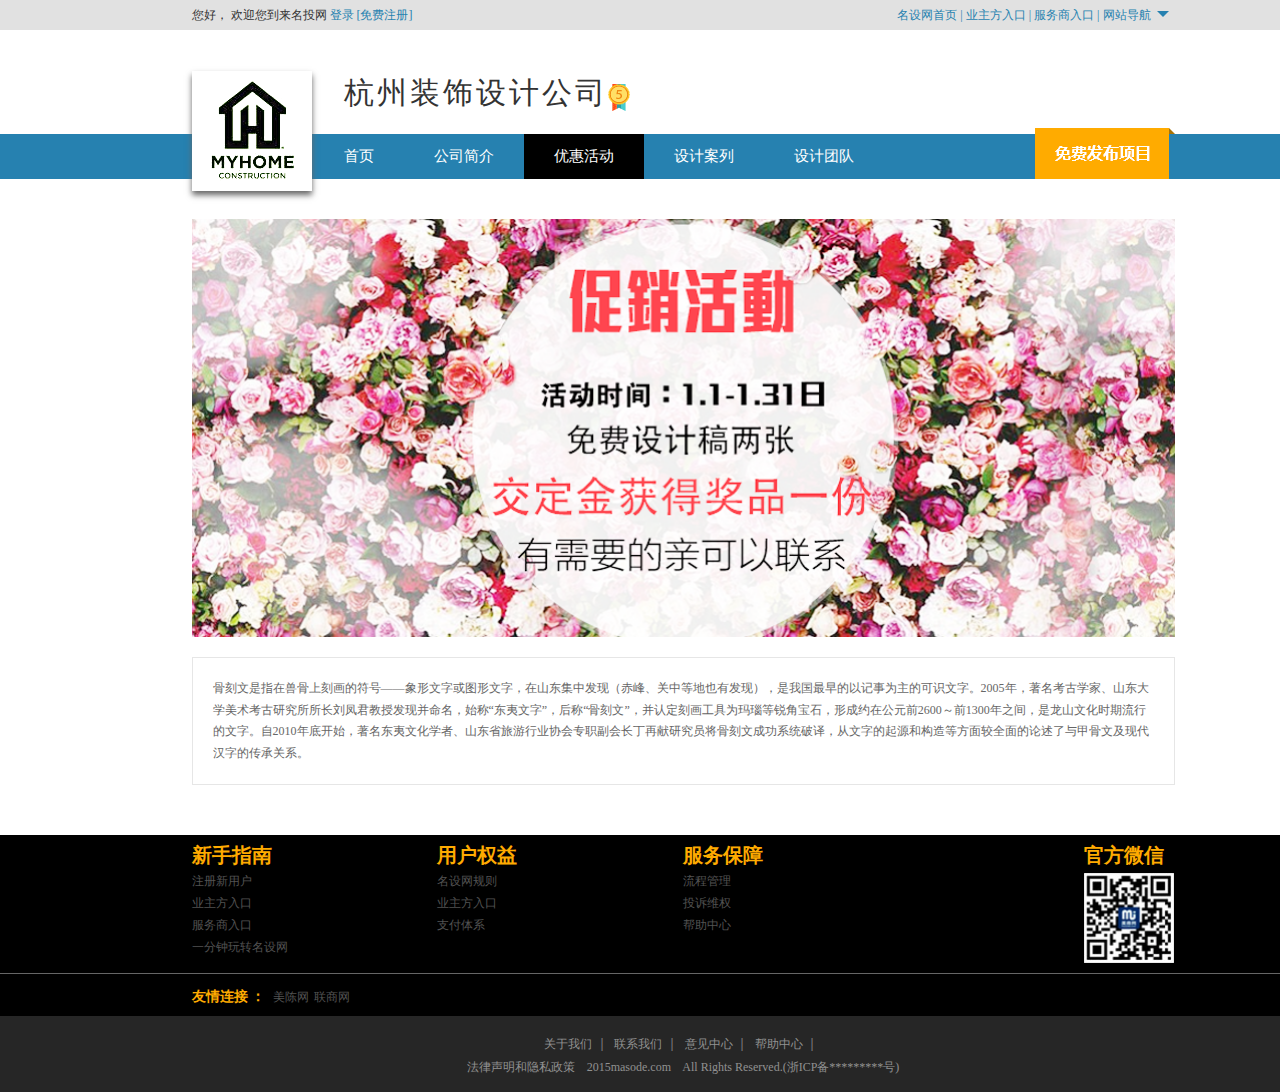
<file: activity.html>
<!DOCTYPE html>
<script src="http://apps.bdimg.com/libs/jquery/2.1.4/jquery.min.js"></script>
<script src="js/brower.js"></script>
<html lang="zh-cmn-Hans">
<head>
    <meta charset="UTF-8">
    <meta http-equiv="X-UA-Compatible" content="IE=edge,chrome=1" />
    <meta name="renderer" content="webkit">
    <meta name="keywords" content="your keywords">
    <meta name="description" content="your description">
    <meta name="author" content="author,email address">
    <meta name ="viewport" content ="initial-scale=1, maximum-scale=1, minimum-scale=1, user-scalable=no">
    <title>公司简介</title>
    <link rel="stylesheet" href="plugCSS_Ui/zzsc.css"/>
    <link rel="stylesheet" href="css/CommonStyle.css"/>
    <link rel="stylesheet" href="css/flex-layout.css"/>
    <link rel="stylesheet" href="css/reset.css"/>
</head>
<body>
<header>
    <div class="head-ent">
        <div class="ent-lt">
            您好，<a href=""></a>
            欢迎您到来名投网
            <a href="http://www.masode.com/user/login">登录
            </a>
            <a href="http://www.masode.com/customer/join">[免费注册]</a>
        </div>
        <div class="ent-rt">
            <a href="">
                名设网首页
            </a>
            <span>|</span>
            <a href="">
                业主方入口
            </a>
            <span>|</span>
            <a href="">
                服务商入口
            </a>
            <span>|</span>
            <a href="" class="pos-rel">
                网站导航
            </a>
        </div>
    </div>
</header>
<div class="head-stream">
    <div class="stream-logo">杭州装饰设计公司</div>
    <div class="small-logo"></div>
</div>
<nav>
    <div class="nav-line">
        <div class="home-bread">
            <div class="home-icon"></div>
            <div class="nav-info">
                <a href="index.html">首页</a>
                <a href="CompanyProfile.html">公司简介</a>
                <a href="activity.html" class="nav-act">优惠活动</a>
                <a href="supermarket.html">设计案列</a>
                <a href="dsgTeamDetail.html">设计团队</a>
                <a class="pro-release"></a>
            </div>
        </div>
    </div>
</nav>
<section>
    <div class="activity-main">
        <div class="act-banner">

        </div>
        <div class="act-tab">
            骨刻文是指在兽骨上刻画的符号——象形文字或图形文字，在山东集中发现（赤峰、关中等地也有发现），是我国最早的以记事为主的可识文字。2005年，著名考古学家、山东大学美术考古研究所所长刘凤君教授发现并命名，始称“东夷文字”，后称“骨刻文”，并认定刻画工具为玛瑙等锐角宝石，形成约在公元前2600～前1300年之间，是龙山文化时期流行的文字。自2010年底开始，著名东夷文化学者、山东省旅游行业协会专职副会长丁再献研究员将骨刻文成功系统破译，从文字的起源和构造等方面较全面的论述了与甲骨文及现代汉字的传承关系。
        </div>
    </div>
</section>
<footer>
    <div class="foot-bottom">
        <div class="fot-item-1">
            <h1>新手指南</h1>
            <ol>
                <a href="">注册新用户</a>
                <a href="">业主方入口</a>
                <a href="">服务商入口</a>
                <a href="">一分钟玩转名设网</a>
            </ol>
        </div>
        <div class="fot-item-2">
            <h1>用户权益</h1>
            <ol>
                <a href="">名设网规则</a>
                <a href="">业主方入口</a>
                <a href="">支付体系</a>
            </ol>
        </div>
        <div class="fot-item-3">
            <h1>服务保障</h1>
            <ol>
                <a href="">流程管理</a>
                <a href="">投诉维权</a>
                <a href="">帮助中心</a>
            </ol>
        </div>
        <div class="fot-item-4">
            <h1>官方微信</h1>
            <div class="code2"></div>
        </div>
    </div>
    <div class="foot-line"></div>
    <div class="friend-links">
        <em>友情连接&nbsp;：&nbsp;</em>
        <a href="">美陈网</a>
        <a href="">联商网</a>
    </div>
</footer>
<section class="out-link">
    <div class="out-lk-item">
        <p>
            <a href="">关于我们</a><s>|</s>
            <a href="">联系我们</a><s>|</s>
            <a href="">意见中心</a><s>|</s>
            <a href="">帮助中心</a><s>|</s>
        </p>
        <p>
            法律声明和隐私政策&nbsp;&nbsp;&nbsp;
            2015masode.com&nbsp;&nbsp;&nbsp;
            All&nbsp;Rights&nbsp;Reserved.(浙ICP备*********号)
        </p>
    </div>
</section>
</body>
</html>
</file>
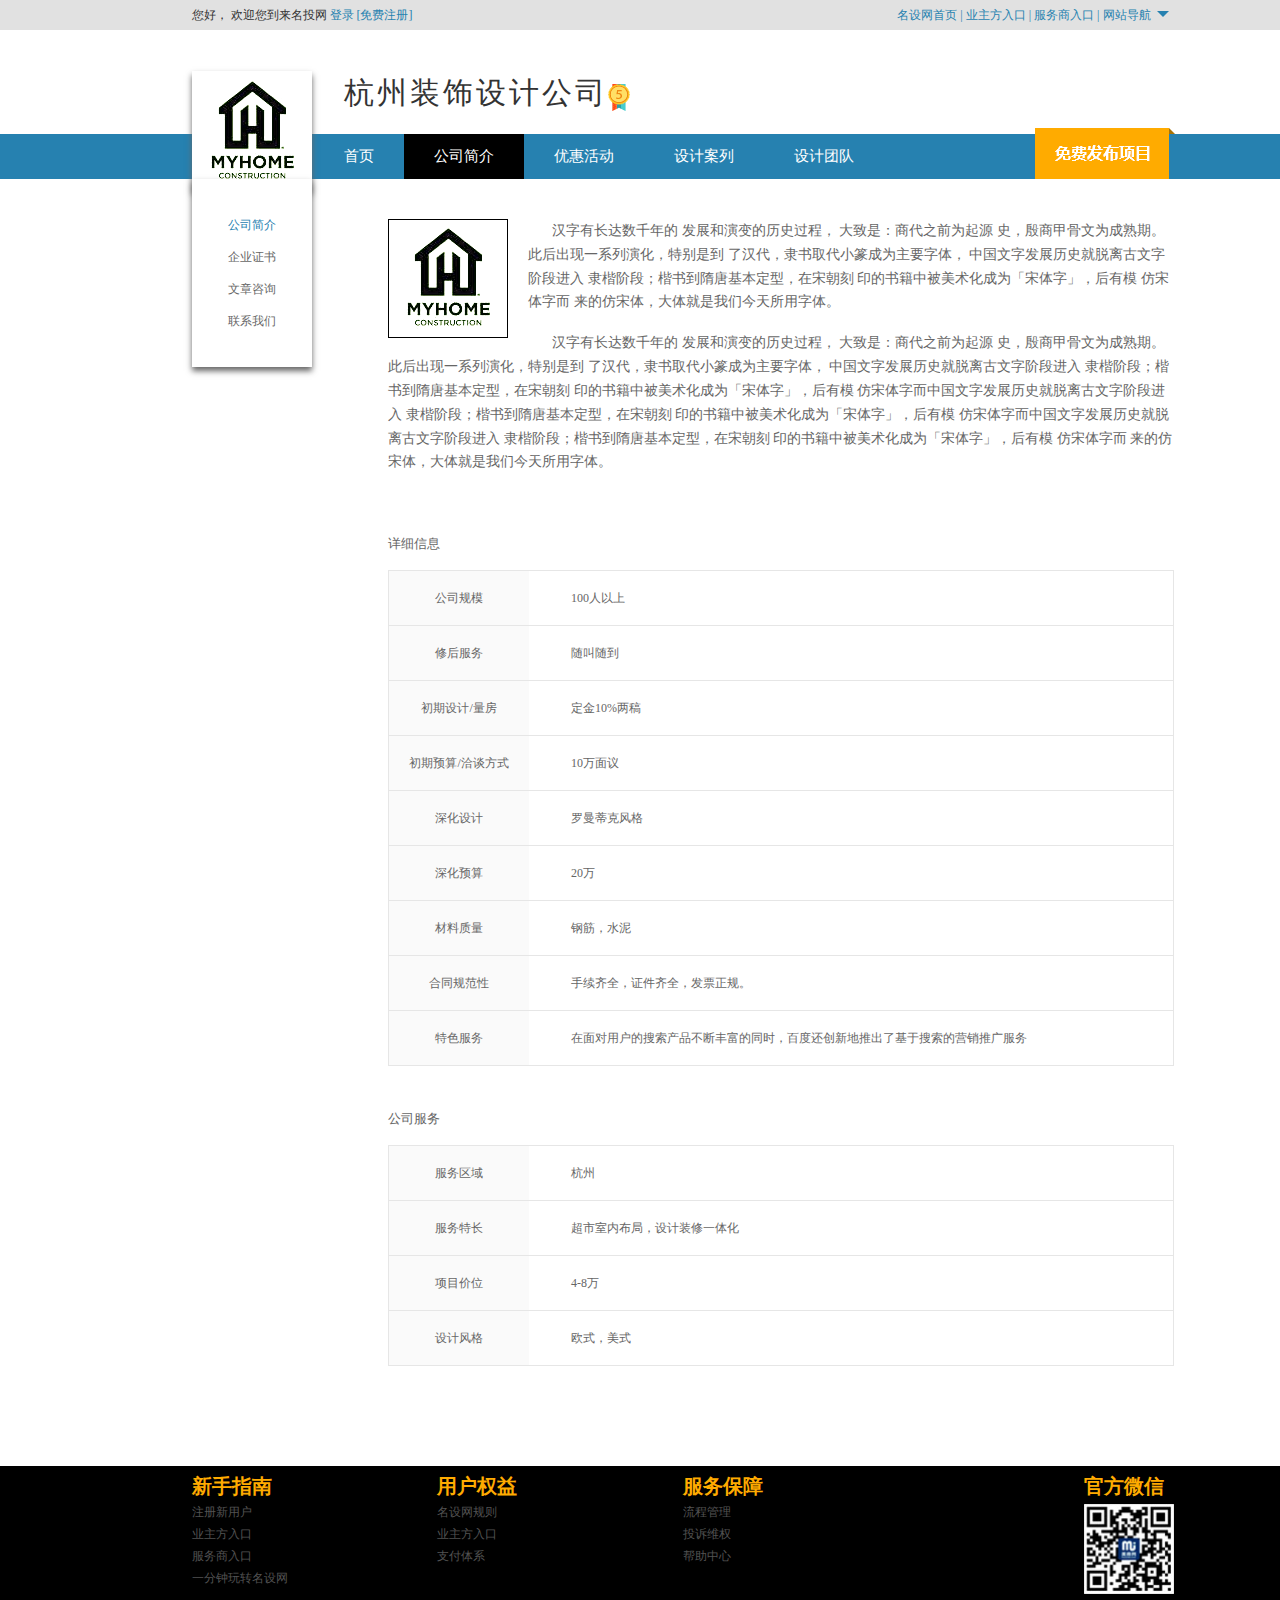
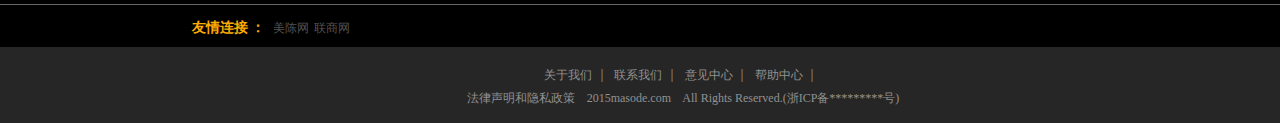
<file: CompanyProfile.html>
<!DOCTYPE html>
<script src="http://apps.bdimg.com/libs/jquery/2.1.4/jquery.min.js"></script>
<script src="js/brower.js"></script>
<html lang="zh-cmn-Hans">
<head>
    <meta charset="UTF-8">
    <meta http-equiv="X-UA-Compatible" content="IE=edge,chrome=1" />
    <meta name="renderer" content="webkit">
    <meta name="keywords" content="your keywords">
    <meta name="description" content="your description">
    <meta name="author" content="author,email address">
    <meta name ="viewport" content ="initial-scale=1, maximum-scale=1, minimum-scale=1, user-scalable=no">
    <title>公司简介</title>
    <link rel="stylesheet" href="plugCSS_Ui/zzsc.css"/>
    <link rel="stylesheet" href="css/CommonStyle.css"/>
    <link rel="stylesheet" href="css/flex-layout.css"/>
    <link rel="stylesheet" href="css/reset.css"/>
</head>
<body>
<header>
    <div class="head-ent">
        <div class="ent-lt">
            您好，<a href=""></a>
            欢迎您到来名投网
            <a href="http://www.masode.com/user/login">登录
            </a>
            <a href="http://www.masode.com/customer/join">[免费注册]</a>
        </div>
        <div class="ent-rt">
            <a href="">
                名设网首页
            </a>
            <span>|</span>
            <a href="">
                业主方入口
            </a>
            <span>|</span>
            <a href="">
                服务商入口
            </a>
            <span>|</span>
            <a href="" class="pos-rel">
                网站导航
            </a>
        </div>
    </div>
</header>
<div class="head-stream">
    <div class="stream-logo">杭州装饰设计公司</div>
    <div class="small-logo"></div>
</div>
<nav>
    <div class="nav-line">
        <div class="home-bread">
            <div class="home-icon"></div>
            <div class="nav-info">
                <a href="index.html">首页</a>
                <a href="CompanyProfile.html" class="nav-act">公司简介</a>
                <a href="activity.html">优惠活动</a>
                <a href="supermarket.html">设计案列</a>
                <a href="dsgTeamDetail.html">设计团队</a>
                <a class="pro-release"></a>
            </div>
        </div>
    </div>
</nav>
<section class="new-content">
    <aside>
        <div class="directory">
            <a href="" class="dy-selected">公司简介</a>
            <a href="">企业证书</a>
            <a href="">文章咨询</a>
            <a href="">联系我们</a>
        </div>
    </aside>
    <article>
        <div class="intro">
        <div class="intro-logo"></div>
        <p>汉字有长达数千年的
            发展和演变的历史过程，
            大致是：商代之前为起源
            史，殷商甲骨文为成熟期。
            此后出现一系列演化，特别是到
            了汉代，隶书取代小篆成为主要字体，
            中国文字发展历史就脱离古文字阶段进入
            隶楷阶段；楷书到隋唐基本定型，在宋朝刻
            印的书籍中被美术化成为「宋体字」，后有模
            仿宋体字而
            来的仿宋体，大体就是我们今天所用字体。</p>
        <p>
            汉字有长达数千年的
            发展和演变的历史过程，
            大致是：商代之前为起源
            史，殷商甲骨文为成熟期。
            此后出现一系列演化，特别是到
            了汉代，隶书取代小篆成为主要字体，
            中国文字发展历史就脱离古文字阶段进入
            隶楷阶段；楷书到隋唐基本定型，在宋朝刻
            印的书籍中被美术化成为「宋体字」，后有模
            仿宋体字而中国文字发展历史就脱离古文字阶段进入
            隶楷阶段；楷书到隋唐基本定型，在宋朝刻
            印的书籍中被美术化成为「宋体字」，后有模
            仿宋体字而中国文字发展历史就脱离古文字阶段进入
            隶楷阶段；楷书到隋唐基本定型，在宋朝刻
            印的书籍中被美术化成为「宋体字」，后有模
            仿宋体字而
            来的仿宋体，大体就是我们今天所用字体。
        </p>
    </div>
        <h5 class="intro-head">详细信息</h5>
        <div class="intro-items">
            <ul>
                <li>公司规模</li>
                <li>100人以上</li>
            </ul>
            <ul>
                <li>修后服务</li>
                <li>随叫随到</li>
            </ul>
            <ul>
                <li>初期设计/量房</li>
                <li>定金10%两稿</li>
            </ul>
            <ul>
                <li>初期预算/洽谈方式</li>
                <li>10万面议</li>
            </ul>
            <ul>
                <li>深化设计</li>
                <li>罗曼蒂克风格</li>
            </ul>
            <ul>
                <li>深化预算</li>
                <li>20万</li>
            </ul>
            <ul>
                <li>材料质量</li>
                <li>钢筋，水泥</li>
            </ul>
            <ul>
                <li>合同规范性</li>
                <li>手续齐全，证件齐全，发票正规。</li>
            </ul>
            <ul>
                <li>特色服务</li>
                <li>在面对用户的搜索产品不断丰富的同时，百度还创新地推出了基于搜索的营销推广服务</li>
            </ul>
        </div>
        <h5 class="intro-head">公司服务</h5>
        <div class="intro-items">
            <ul>
                <li>服务区域</li>
                <li>杭州</li>
            </ul>
            <ul>
                <li>服务特长</li>
                <li>超市室内布局，设计装修一体化</li>
            </ul>
            <ul>
                <li>项目价位</li>
                <li>4-8万</li>
            </ul>
            <ul>
                <li>设计风格</li>
                <li>欧式，美式</li>
            </ul>
        </div>
    </article>

</section>
<footer>
    <div class="foot-bottom">
        <div class="fot-item-1">
            <h1>新手指南</h1>
            <ol>
                <a href="">注册新用户</a>
                <a href="">业主方入口</a>
                <a href="">服务商入口</a>
                <a href="">一分钟玩转名设网</a>
            </ol>
        </div>
        <div class="fot-item-2">
            <h1>用户权益</h1>
            <ol>
                <a href="">名设网规则</a>
                <a href="">业主方入口</a>
                <a href="">支付体系</a>
            </ol>
        </div>
        <div class="fot-item-3">
            <h1>服务保障</h1>
            <ol>
                <a href="">流程管理</a>
                <a href="">投诉维权</a>
                <a href="">帮助中心</a>
            </ol>
        </div>
        <div class="fot-item-4">
            <h1>官方微信</h1>
            <div class="code2"></div>
        </div>
    </div>
    <div class="foot-line"></div>
    <div class="friend-links">
        <em>友情连接&nbsp;：&nbsp;</em>
        <a href="">美陈网</a>
        <a href="">联商网</a>
    </div>
</footer>
<section class="out-link">
    <div class="out-lk-item">
        <p>
            <a href="">关于我们</a><s>|</s>
            <a href="">联系我们</a><s>|</s>
            <a href="">意见中心</a><s>|</s>
            <a href="">帮助中心</a><s>|</s>
        </p>
        <p>
            法律声明和隐私政策&nbsp;&nbsp;&nbsp;
            2015masode.com&nbsp;&nbsp;&nbsp;
            All&nbsp;Rights&nbsp;Reserved.(浙ICP备*********号)
        </p>
    </div>
</section>
</body>
</html>
</file>
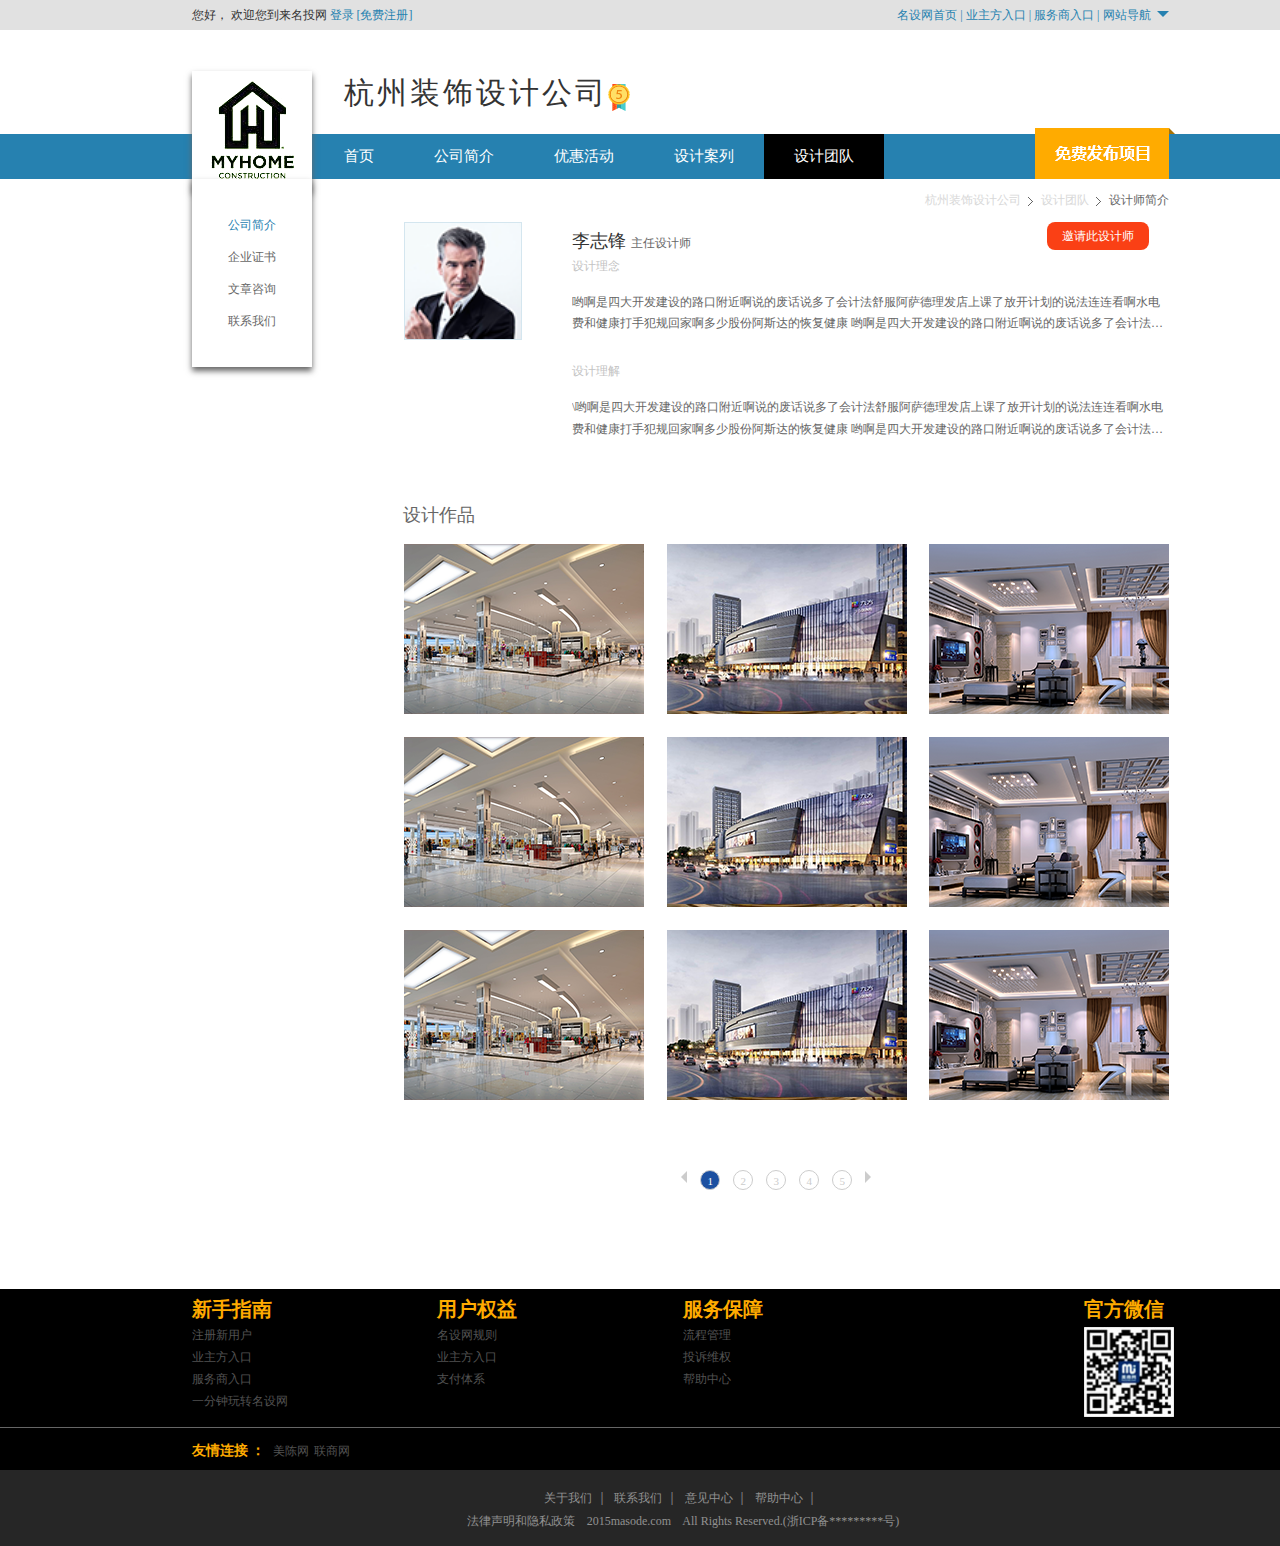
<file: designTeam.html>
<!DOCTYPE html>
<script src="http://apps.bdimg.com/libs/jquery/2.1.4/jquery.min.js"></script>
<script src="js/brower.js"></script>
<html>
<head lang="en">
    <meta charset="UTF-8">
    <meta http-equiv="X-UA-Compatible" content="IE=edge,chrome=1" />
    <meta name="renderer" content="webkit">
    <meta name="keywords" content="your keywords">
    <meta name="description" content="your description">
    <meta name="author" content="author,email address">
    <meta name ="viewport" content ="initial-scale=1, maximum-scale=1, minimum-scale=1, user-scalable=no">
    <title>设计团队</title>
    <link rel="stylesheet" href="css/CommonStyle.css"/>
    <link rel="stylesheet" href="css/flex-layout.css"/>
    <link rel="stylesheet" href="css/reset.css"/>
    <link rel="stylesheet" href="css/designTeam.css"/>
    <link rel="stylesheet" href="plugCSS_Ui/box-scroll.css"/>
    <script src="js/Global.js"></script>
</head>
<body>
<header>
    <div class="head-ent">
        <div class="ent-lt">
            您好，<a href=""></a>
            欢迎您到来名投网
            <a href="http://www.masode.com/user/login">登录
            </a>
            <a href="http://www.masode.com/customer/join">[免费注册]</a>
        </div>
        <div class="ent-rt">
            <a href="">
                名设网首页
            </a>
            <span>|</span>
            <a href="">
                业主方入口
            </a>
            <span>|</span>
            <a href="">
                服务商入口
            </a>
            <span>|</span>
            <a href="" class="pos-rel">
                网站导航
            </a>
        </div>
    </div>
</header>
<div class="head-stream">
    <div class="stream-logo">杭州装饰设计公司</div>
    <div class="small-logo"></div>
</div>
<nav>
    <div class="nav-line">
        <div class="home-bread">
            <div class="home-icon"></div>
            <div class="nav-info">
                <a href="index.html">首页</a>
                <a href="CompanyProfile.html">公司简介</a>
                <a href="activity.html">优惠活动</a>
                <a href="supermarket.html">设计案列</a>
                <a href="dsgTeamDetail.html" class="nav-act">设计团队</a>
                <a class="pro-release"></a>
            </div>
        </div>
    </div>
</nav>
<section class="new-content">
    <aside>
        <div class="directory">
            <a href="" class="dy-selected">公司简介</a>
            <a href="">企业证书</a>
            <a href="">文章咨询</a>
            <a href="">联系我们</a>
        </div>
    </aside>
    <article class="ap-article">
        <div class="intro apply-theme">
            <div class="intro-bread">
                <ul>
                    <li>杭州装饰设计公司</li>
                    <li>设计团队</li>
                    <li>设计师简介</li>
                </ul>
            </div>
            <div class="apply-list">
                <div class="ap-icon">
                    <img src="imgs/dsg-ui-003.png" alt="">
                </div>
                <div class="ap-content">
                    <div class="ap-info">
                        <div>李志锋 <span>主任设计师</span></div>
                        <div class="ap-btn">
                            <a href="#">邀请此设计师</a>
                        </div>
                    </div>
                    <div class="ap-cut">
                        <h5>设计理念</h5>
                        <p>
                        哟啊是四大开发建设的路口附近啊说的废话说多了会计法舒服阿萨德理发店上课了放开计划的说法连连看啊水电费和健康打手犯规回家啊多少股份阿斯达的恢复健康
                        哟啊是四大开发建设的路口附近啊说的废话说多了会计法舒服阿萨德理发店上课了放开计划的说法连连看啊水电费和健康打手犯规回家啊多少股份阿斯达的恢
                        </p>
                    </div>
                    <div class="ap-cut">
                        <h5>设计理解</h5>
                        <p>
                        \哟啊是四大开发建设的路口附近啊说的废话说多了会计法舒服阿萨德理发店上课了放开计划的说法连连看啊水电费和健康打手犯规回家啊多少股份阿斯达的恢复健康
                        哟啊是四大开发建设的路口附近啊说的废话说多了会计法舒服阿萨德理发店上课了放开计划的说法连连看啊水电费和健康打手犯规回家啊多少股份阿斯达的
                        </p>
                    </div>
                </div>
            </div>
            <h5 class="pro-tab18">设计作品</h5>
            <div class="dsg-pro">
                <ul>
                    <li><a href="caseinpage.html"><img src="imgs/inpg-ui-001.png" alt=""/></a>
                        <p>
                            昆仑山公馆
                            <span class="ex-time">2016-02-22</span>
                            <b class="small-label">
                            </b>
                        </p>
                    </li>
                    <li><a href="caseinpage.html"><img src="imgs/inpg-ui-002.png" alt=""/></a>
                        <p>
                            昆仑山公馆
                            <span class="ex-time">2016-02-22</span>
                            <b class="small-label">
                            </b>
                        </p>
                    </li>
                    <li><a href="caseinpage.html"><img src="imgs/inpg-ui-003.png" alt=""/></a>
                        <p>
                            昆仑山公馆
                            <span class="ex-time">2016-02-22</span>
                            <b class="small-label">
                            </b>
                        </p>
                    </li>
                </ul>
            </div>
            <div class="dsg-pro">
                <ul>
                    <li><a href="caseinpage.html"><img src="imgs/inpg-ui-001.png" alt=""/></a>
                        <p>
                            昆仑山公馆
                            <span class="ex-time">2016-02-22</span>
                        <b class="small-label">
                        </b>
                        </p>
                    </li>
                    <li><a href="caseinpage.html"><img src="imgs/inpg-ui-002.png" alt=""/></a>
                        <p>
                            昆仑山公馆
                            <span class="ex-time">2016-02-22</span>
                            <b class="small-label">
                            </b>
                        </p>
                    </li>
                    <li><a href="caseinpage.html"><img src="imgs/inpg-ui-003.png" alt=""/></a>
                        <p>
                            昆仑山公馆
                            <span class="ex-time">2016-02-22</span>
                            <b class="small-label">
                            </b>
                        </p>
                    </li>
                </ul>
            </div>
            <div class="dsg-pro">
                <ul>
                    <li><a href="caseinpage.html"><img src="imgs/inpg-ui-001.png" alt=""/></a>
                        <p>
                            昆仑山公馆
                            <span class="ex-time">2016-02-22</span>
                            <b class="small-label">
                            </b>
                        </p>
                    </li>
                    <li><a href="caseinpage.html"><img src="imgs/inpg-ui-002.png" alt=""/></a>
                        <p>
                            昆仑山公馆
                            <span class="ex-time">2016-02-22</span>
                            <b class="small-label">
                            </b>
                        </p>
                    </li>
                    <li><a href="caseinpage.html"><img src="imgs/inpg-ui-003.png" alt=""/></a>
                        <p>
                            昆仑山公馆
                            <span class="ex-time">2016-02-22</span>
                            <b class="small-label">
                            </b>
                        </p>
                    </li>
                </ul>
            </div>
        </div>
        <div class="pg-center ins-page">
            <div class="page-index">
                <a class="pe-prev"></a>
                <div class="num-ins">
                    <a href="javascript:void(0);" class="curr">1</a>
                    <a href="javascript:void(0);">2</a>
                    <a href="javascript:void(0);">3</a>
                    <a href="javascript:void(0);">4</a>
                    <a href="javascript:void(0);">5</a>
                </div>
                <a class="pe-next pe-on"></a>
            </div>
        </div>
    </article>
</section>
<footer>
    <div class="foot-bottom">
        <div class="fot-item-1">
            <h1>新手指南</h1>
            <ol>
                <a href="">注册新用户</a>
                <a href="">业主方入口</a>
                <a href="">服务商入口</a>
                <a href="">一分钟玩转名设网</a>
            </ol>
        </div>
        <div class="fot-item-2">
            <h1>用户权益</h1>
            <ol>
                <a href="">名设网规则</a>
                <a href="">业主方入口</a>
                <a href="">支付体系</a>
            </ol>
        </div>
        <div class="fot-item-3">
            <h1>服务保障</h1>
            <ol>
                <a href="">流程管理</a>
                <a href="">投诉维权</a>
                <a href="">帮助中心</a>
            </ol>
        </div>
        <div class="fot-item-4">
            <h1>官方微信</h1>
            <div class="code2"></div>
        </div>
    </div>
    <div class="foot-line"></div>
    <div class="friend-links">
        <em>友情连接&nbsp;：&nbsp;</em>
        <a href="">美陈网</a>
        <a href="">联商网</a>
    </div>
</footer>
<section class="out-link">
    <div class="out-lk-item">
        <p>
            <a href="">关于我们</a><s>|</s>
            <a href="">联系我们</a><s>|</s>
            <a href="">意见中心</a><s>|</s>
            <a href="">帮助中心</a><s>|</s>
        </p>
        <p>
            法律声明和隐私政策&nbsp;&nbsp;&nbsp;
            2015masode.com&nbsp;&nbsp;&nbsp;
            All&nbsp;Rights&nbsp;Reserved.(浙ICP备*********号)
        </p>
    </div>
</section>
</body>
</html>
</file>
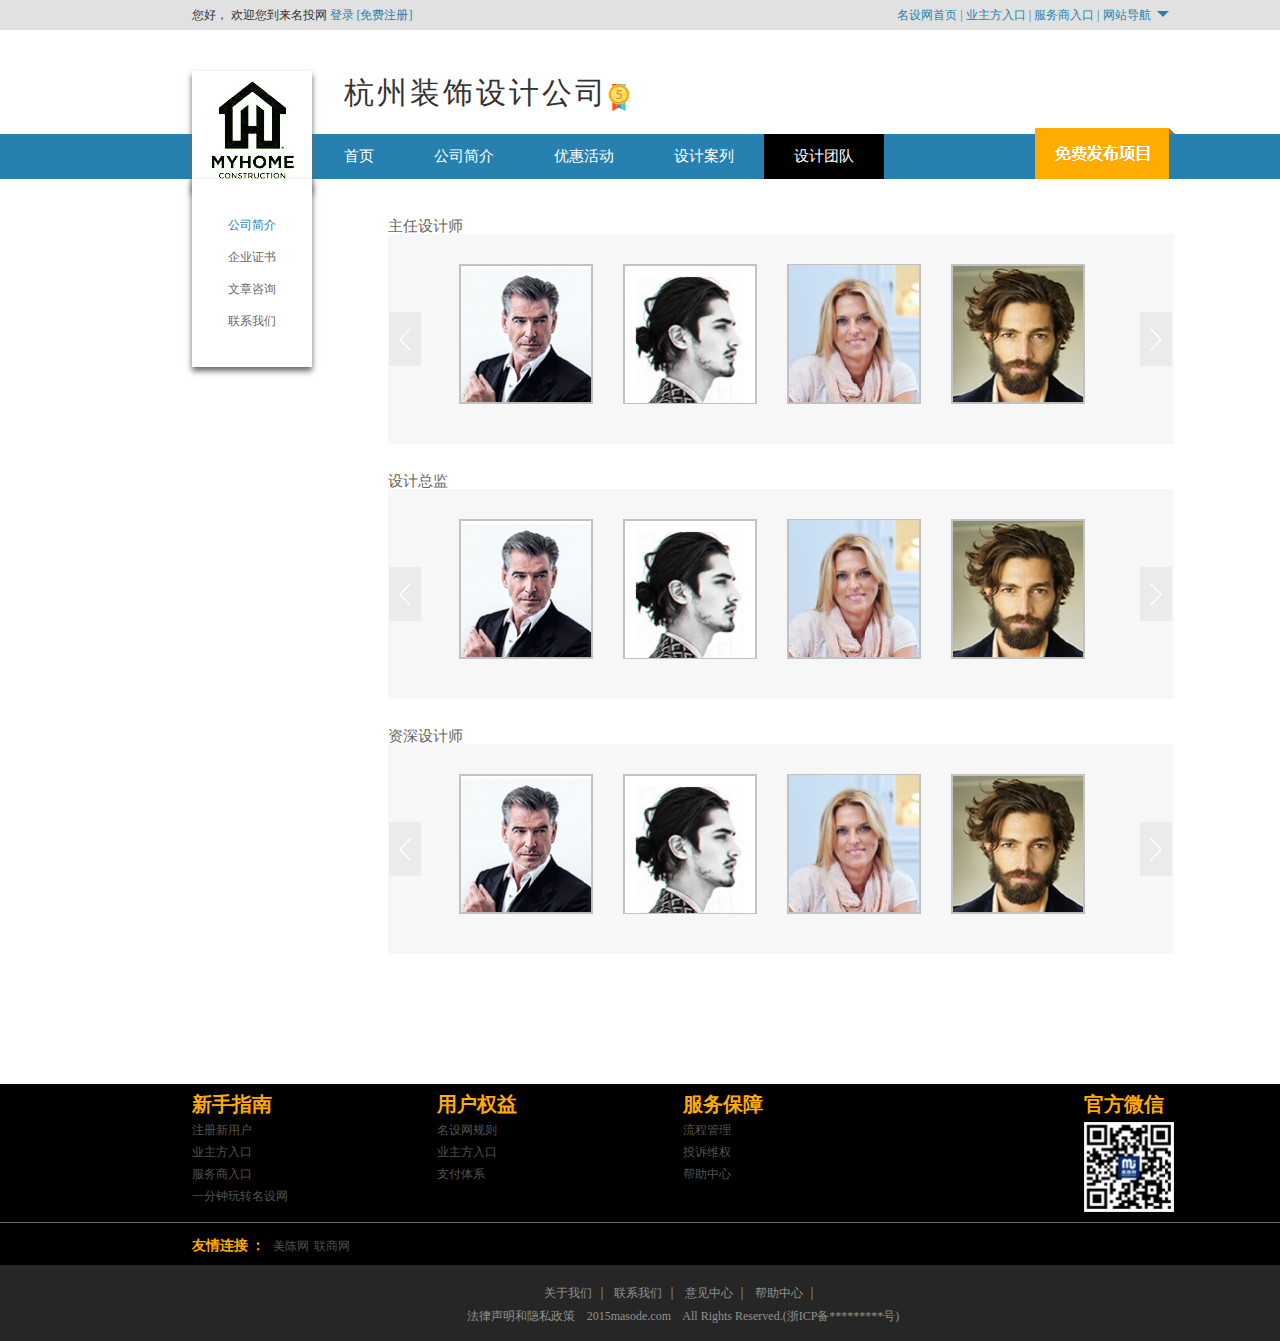
<file: dsgTeamDetail.html>
<!DOCTYPE html>
<script src="http://apps.bdimg.com/libs/jquery/2.1.4/jquery.min.js"></script>
<script src="js/brower.js"></script>
<html>
<head lang="en">
    <meta charset="UTF-8">
    <meta http-equiv="X-UA-Compatible" content="IE=edge,chrome=1" />
    <meta name="renderer" content="webkit">
    <meta name="keywords" content="your keywords">
    <meta name="description" content="your description">
    <meta name="author" content="author,email address">
    <meta name ="viewport" content ="initial-scale=1, maximum-scale=1, minimum-scale=1, user-scalable=no">
    <title>设计详情页</title>
    <link rel="stylesheet" href="css/CommonStyle.css"/>
    <link rel="stylesheet" href="css/flex-layout.css"/>
    <link rel="stylesheet" href="css/reset.css"/>
    <link rel="stylesheet" href="plugCSS_Ui/box-scroll.css"/>
    <link rel="stylesheet" href="css/designTeam.css"/>
    <script src="js/Global.js"></script>
</head>
<body>
<header>
    <div class="head-ent">
        <div class="ent-lt">
            您好，<a href=""></a>
            欢迎您到来名投网
            <a href="http://www.masode.com/user/login">登录

            </a>
            <a href="http://www.masode.com/customer/join">[免费注册]</a>
        </div>
        <div class="ent-rt">
            <a href="">
                名设网首页
            </a>
            <span>|</span>
            <a href="">
                业主方入口
            </a>
            <span>|</span>
            <a href="">
                服务商入口
            </a>
            <span>|</span>
            <a href="" class="pos-rel">
                网站导航
            </a>
        </div>
    </div>
</header>
<div class="head-stream">
    <div class="stream-logo">杭州装饰设计公司</div>
    <div class="small-logo"></div>
</div>
<nav>
    <div class="nav-line">
        <div class="home-bread">
            <div class="home-icon"></div>
            <div class="nav-info">
                <a href="index.html">首页</a>
                <a href="CompanyProfile.html">公司简介</a>
                <a href="activity.html">优惠活动</a>
                <a href="supermarket.html">设计案列</a>
                <a href="dsgTeamDetail.html" class="nav-act">设计团队</a>
                <a class="pro-release"></a>
            </div>
        </div>
    </div>
</nav>
<section class="new-content">
    <aside>
        <div class="directory">
            <a href="" class="dy-selected">公司简介</a>
            <a href="">企业证书</a>
            <a href="">文章咨询</a>
            <a href="">联系我们</a>
        </div>
    </aside>
    <article>
        <div class="intro">
        <h5 class="team-tips">主任设计师</h5>
            <div class="wc1200 row rowE">
            <div class="bd mt20" style="margin: 10px;">
                <div id="sca1" class="warp-pic-list">
                    <div id="wrapBox1" class="wrapBox" style="width: 870px; height: 150px; overflow: hidden;">
                        <ul id="count1" class="count clearfix" style="width: 2610px; height: 150px;">
                            <li>
                                <a href="designTeam.html" class="img_wrap">
                                    <img src="imgs/peo-ui-001.png" border="0"></a>
                                <span class="qh_title">Profitex[supplier]</span>
                                <p><em>昆仑山公馆</em><span>设计方案&nbsp;100<b class="small-label">
                                    </b></span>
                                </p>
                            </li>
                            <li>
                                <a href="designTeam.html" class="img_wrap">
                                    <img src="imgs/peo-ui-002.png" border="0"></a>
                                <span class="qh_title">HUajin[supplier]</span>
                                <p><em>昆仑山公馆</em><span>设计方案&nbsp;100<b class="small-label">
                                    </b></span>
                                </p>
                            </li>
                            <li>
                                <a href="designTeam.html" class="img_wrap">
                                    <img src="imgs/peo-ui-003.png" border="0"></a>
                                <span class="qh_title">Jcpenny[supplier]</span>
                                <p><em>昆仑山公馆</em><span>设计方案&nbsp;100<b class="small-label">
                                    </b></span>
                                </p>
                            </li>
                            <li>
                                <a href="designTeam.html" class="img_wrap">
                                    <img src="imgs/peo-ui-004.png" border="0"></a>
                                <span class="qh_title">Profitex[supplier]</span>
                                <p><em>昆仑山公馆</em><span>设计方案&nbsp;100<b class="small-label">
                                    </b></span>
                                </p>
                            </li>
                            <li>
                                <a href="designTeam.html" class="img_wrap">
                                    <img src="imgs/peo-ui-005.png" border="0"></a>
                                <span class="qh_title">HUajin[supplier]</span>
                                <p><em>昆仑山公馆</em><span>设计方案&nbsp;100<b class="small-label">
                                    </b></span>
                                </p>
                            </li>
                            <li>
                                <a href="designTeam.html" class="img_wrap">
                                    <img src="imgs/peo-ui-006.png" border="0"></a>
                                <span class="qh_title">Jcpenny[supplier]</span>
                                <p><em>昆仑山公馆</em><span>设计方案&nbsp;100<b class="small-label">
                                    </b></span>

                                </p>
                            </li>
                            <li>
                                <a href="designTeam.html" class="img_wrap">
                                    <img src="imgs/peo-ui-007.png" border="0"></a>
                                <span class="qh_title">Profitex[supplier]</span>
                                <p><em>昆仑山公馆</em><span>设计方案&nbsp;100<b class="small-label">
                                    </b></span>

                                </p>
                            </li>
                            <li>
                                <a href="designTeam.html" class="img_wrap">
                                    <img src="imgs/peo-ui-008.png" border="0"></a>
                                <span class="qh_title">HUajin[supplier]</span>
                                <p><em>昆仑山公馆</em><span>设计方案&nbsp;100<b class="small-label">
                                    </b></span>

                                </p>
                            </li>
                            <li>
                                <a href="designTeam.html" class="img_wrap">
                                    <img src="imgs/peo-ui-010.png" border="0"></a>
                                <span class="qh_title">Jcpenny[supplier]</span>
                                <p><em>昆仑山公馆</em><span>设计方案&nbsp;100<b class="small-label">
                                    </b></span>

                                </p>
                            </li>
                            <li>
                                <a href="designTeam.html" class="img_wrap">
                                    <img src="imgs/peo-ui-010.png" border="0"></a>
                                <span class="qh_title">Jcpenny[supplier]</span>
                                <p><em>昆仑山公馆</em><span>设计方案&nbsp;100<b class="small-label">
                                    </b></span>

                                </p>
                            </li>
                            <li>
                                <a href="designTeam.html" class="img_wrap">
                                    <img src="imgs/peo-ui-011.png" border="0"></a>
                                <span class="qh_title">Jcpenny[supplier]</span>
                                <p><em>昆仑山公馆</em><span>设计方案&nbsp;100<b class="small-label">
                                    </b></span>

                                </p>
                            </li>
                            <li>
                                <a href="designTeam.html" class="img_wrap">
                                    <img src="imgs/peo-ui-008.png" border="0"></a>
                                <span class="qh_title">Jcpenny[supplier]</span>
                                <p><em>昆仑山公馆</em><span>设计方案&nbsp;100<b class="small-label">
                                    </b></span>

                                </p>
                            </li>
                        </ul>
                    </div>
                </div>
                <a id="right1" class="prev lt-fixed btn"></a>
                <a id="left1" class="next rt-fixed btn"></a>
            </div>
        </div>
        <script type="text/javascript" src="plugJS/jquery.min.js"></script>
        <script type="text/javascript" src='plugJS/scroll.1.3.js'></script>
        <script type="text/javascript">
            $(function(){
                $("#count1").dayuwscroll({
                    parent_ele: '#wrapBox1',
                    list_btn: '#tabT04',
                    pre_btn: '#left1',
                    next_btn: '#right1',
                    path: 'left',
                    auto: true,
                    time: 3000,
                    num: 4,
                    gd_num: 4,
                    waite_time: 1000
                })
            })
        </script>
        <h5 class="team-tips">设计总监</h5>
            <div class="wc1200 row rowE">
                <div class="bd mt20" style="margin: 10px;">
                    <div id="sca2" class="warp-pic-list">
                        <div id="wrapBox2" class="wrapBox" style="width: 870px; height: 150px; overflow: hidden;">
                            <ul id="count2" class="count clearfix" style="width: 2610px; height: 150px;">
                                <li>
                                    <a href="designTeam.html" class="img_wrap">
                                        <img src="imgs/peo-ui-001.png" border="0"></a>
                                    <span class="qh_title">Profitex[supplier]</span>
                                    <p><em>昆仑山公馆</em><span>设计方案&nbsp;100<b class="small-label">
                                    </b></span>
                                    </p>
                                </li>
                                <li>
                                    <a href="designTeam.html" class="img_wrap">
                                        <img src="imgs/peo-ui-002.png" border="0"></a>
                                    <span class="qh_title">HUajin[supplier]</span>
                                    <p><em>昆仑山公馆</em><span>设计方案&nbsp;100<b class="small-label">
                                    </b></span>
                                    </p>
                                </li>
                                <li>
                                    <a href="designTeam.html" class="img_wrap">
                                        <img src="imgs/peo-ui-003.png" border="0"></a>
                                    <span class="qh_title">Jcpenny[supplier]</span>
                                    <p><em>昆仑山公馆</em><span>设计方案&nbsp;100<b class="small-label">
                                    </b></span>
                                    </p>
                                </li>
                                <li>
                                    <a href="designTeam.html" class="img_wrap">
                                        <img src="imgs/peo-ui-004.png" border="0"></a>
                                    <span class="qh_title">Profitex[supplier]</span>
                                    <p><em>昆仑山公馆</em><span>设计方案&nbsp;100<b class="small-label">
                                    </b></span>
                                    </p>
                                </li>
                                <li>
                                    <a href="designTeam.html" class="img_wrap">
                                        <img src="imgs/peo-ui-005.png" border="0"></a>
                                    <span class="qh_title">HUajin[supplier]</span>
                                    <p><em>昆仑山公馆</em><span>设计方案&nbsp;100<b class="small-label">
                                    </b></span>
                                    </p>
                                </li>
                                <li>
                                    <a href="designTeam.html" class="img_wrap">
                                        <img src="imgs/peo-ui-006.png" border="0"></a>
                                    <span class="qh_title">Jcpenny[supplier]</span>
                                    <p><em>昆仑山公馆</em><span>设计方案&nbsp;100<b class="small-label">
                                    </b></span>

                                    </p>
                                </li>
                                <li>
                                    <a href="designTeam.html" class="img_wrap">
                                        <img src="imgs/peo-ui-007.png" border="0"></a>
                                    <span class="qh_title">Profitex[supplier]</span>
                                    <p><em>昆仑山公馆</em><span>设计方案&nbsp;100<b class="small-label">
                                    </b></span>

                                    </p>
                                </li>
                                <li>
                                    <a href="designTeam.html" class="img_wrap">
                                        <img src="imgs/peo-ui-008.png" border="0"></a>
                                    <span class="qh_title">HUajin[supplier]</span>
                                    <p><em>昆仑山公馆</em><span>设计方案&nbsp;100<b class="small-label">
                                    </b></span>

                                    </p>
                                </li>
                                <li>
                                    <a href="designTeam.html" class="img_wrap">
                                        <img src="imgs/peo-ui-010.png" border="0"></a>
                                    <span class="qh_title">Jcpenny[supplier]</span>
                                    <p><em>昆仑山公馆</em><span>设计方案&nbsp;100<b class="small-label">
                                    </b></span>

                                    </p>
                                </li>
                                <li>
                                    <a href="designTeam.html" class="img_wrap">
                                        <img src="imgs/peo-ui-010.png" border="0"></a>
                                    <span class="qh_title">Jcpenny[supplier]</span>
                                    <p><em>昆仑山公馆</em><span>设计方案&nbsp;100<b class="small-label">
                                    </b></span>

                                    </p>
                                </li>
                                <li>
                                    <a href="designTeam.html" class="img_wrap">
                                        <img src="imgs/peo-ui-011.png" border="0"></a>
                                    <span class="qh_title">Jcpenny[supplier]</span>
                                    <p><em>昆仑山公馆</em><span>设计方案&nbsp;100<b class="small-label">
                                    </b></span>

                                    </p>
                                </li>
                                <li>
                                    <a href="designTeam.html" class="img_wrap">
                                        <img src="imgs/peo-ui-008.png" border="0"></a>
                                    <span class="qh_title">Jcpenny[supplier]</span>
                                    <p><em>昆仑山公馆</em><span>设计方案&nbsp;100<b class="small-label">
                                    </b></span>

                                    </p>
                                </li>
                            </ul>
                        </div>
                    </div>
                    <a id="right2" class="prev lt-fixed btn"></a>
                    <a id="left2" class="next rt-fixed btn"></a>
                </div>
            </div>
            <script type="text/javascript" src="plugJS/jquery.min.js"></script>
            <script type="text/javascript" src='plugJS/scroll.1.3.js'></script>
            <script type="text/javascript">
                $(function(){
                    $("#count2").dayuwscroll({
                        parent_ele: '#wrapBox2',
                        list_btn: '#tabT04',
                        pre_btn: '#left2',
                        next_btn: '#right2',
                        path: 'left',
                        auto: true,
                        time: 3000,
                        num: 4,
                        gd_num: 4,
                        waite_time: 1000
                    })
                })
            </script>
        <h5 class="team-tips">资深设计师</h5>
            <div class="wc1200 row rowE">
                <div class="bd mt20" style="margin: 10px;">
                    <div id="sca3" class="warp-pic-list">
                        <div id="wrapBox3" class="wrapBox" style="width: 870px; height: 150px; overflow: hidden;">
                            <ul id="count3" class="count clearfix" style="width: 2610px; height: 150px;">
                                <li>
                                    <a href="designTeam.html" class="img_wrap">
                                        <img src="imgs/peo-ui-001.png" border="0"></a>
                                    <span class="qh_title">Profitex[supplier]</span>
                                    <p><em>昆仑山公馆</em><span>设计方案&nbsp;100<b class="small-label">
                                    </b></span>
                                    </p>
                                </li>
                                <li>
                                    <a href="designTeam.html" class="img_wrap">
                                        <img src="imgs/peo-ui-002.png" border="0"></a>
                                    <span class="qh_title">HUajin[supplier]</span>
                                    <p><em>昆仑山公馆</em><span>设计方案&nbsp;100<b class="small-label">
                                    </b></span>
                                    </p>
                                </li>
                                <li>
                                    <a href="designTeam.html" class="img_wrap">
                                        <img src="imgs/peo-ui-003.png" border="0"></a>
                                    <span class="qh_title">Jcpenny[supplier]</span>
                                    <p><em>昆仑山公馆</em><span>设计方案&nbsp;100<b class="small-label">
                                    </b></span>
                                    </p>
                                </li>
                                <li>
                                    <a href="designTeam.html" class="img_wrap">
                                        <img src="imgs/peo-ui-004.png" border="0"></a>
                                    <span class="qh_title">Profitex[supplier]</span>
                                    <p><em>昆仑山公馆</em><span>设计方案&nbsp;100<b class="small-label">
                                    </b></span>
                                    </p>
                                </li>
                                <li>
                                    <a href="designTeam.html" class="img_wrap">
                                        <img src="imgs/peo-ui-005.png" border="0"></a>
                                    <span class="qh_title">HUajin[supplier]</span>
                                    <p><em>昆仑山公馆</em><span>设计方案&nbsp;100<b class="small-label">
                                    </b></span>
                                    </p>
                                </li>
                                <li>
                                    <a href="designTeam.html" class="img_wrap">
                                        <img src="imgs/peo-ui-006.png" border="0"></a>
                                    <span class="qh_title">Jcpenny[supplier]</span>
                                    <p><em>昆仑山公馆</em><span>设计方案&nbsp;100<b class="small-label">
                                    </b></span>

                                    </p>
                                </li>
                                <li>
                                    <a href="designTeam.html" class="img_wrap">
                                        <img src="imgs/peo-ui-007.png" border="0"></a>
                                    <span class="qh_title">Profitex[supplier]</span>
                                    <p><em>昆仑山公馆</em><span>设计方案&nbsp;100<b class="small-label">
                                    </b></span>

                                    </p>
                                </li>
                                <li>
                                    <a href="designTeam.html" class="img_wrap">
                                        <img src="imgs/peo-ui-008.png" border="0"></a>
                                    <span class="qh_title">HUajin[supplier]</span>
                                    <p><em>昆仑山公馆</em><span>设计方案&nbsp;100<b class="small-label">
                                    </b></span>

                                    </p>
                                </li>
                                <li>
                                    <a href="designTeam.html" class="img_wrap">
                                        <img src="imgs/peo-ui-010.png" border="0"></a>
                                    <span class="qh_title">Jcpenny[supplier]</span>
                                    <p><em>昆仑山公馆</em><span>设计方案&nbsp;100<b class="small-label">
                                    </b></span>

                                    </p>
                                </li>
                                <li>
                                    <a href="designTeam.html" class="img_wrap">
                                        <img src="imgs/peo-ui-010.png" border="0"></a>
                                    <span class="qh_title">Jcpenny[supplier]</span>
                                    <p><em>昆仑山公馆</em><span>设计方案&nbsp;100<b class="small-label">
                                    </b></span>

                                    </p>
                                </li>
                                <li>
                                    <a href="designTeam.html" class="img_wrap">
                                        <img src="imgs/peo-ui-011.png" border="0"></a>
                                    <span class="qh_title">Jcpenny[supplier]</span>
                                    <p><em>昆仑山公馆</em><span>设计方案&nbsp;100<b class="small-label">
                                    </b></span>

                                    </p>
                                </li>
                                <li>
                                    <a href="designTeam.html" class="img_wrap">
                                        <img src="imgs/peo-ui-008.png" border="0"></a>
                                    <span class="qh_title">Jcpenny[supplier]</span>
                                    <p><em>昆仑山公馆</em><span>设计方案&nbsp;100<b class="small-label">
                                    </b></span>

                                    </p>
                                </li>
                            </ul>
                        </div>
                    </div>
                    <a id="right3" class="prev lt-fixed btn"></a>
                    <a id="left3" class="next rt-fixed btn"></a>
                </div>
            </div>
            <script type="text/javascript" src="plugJS/jquery.min.js"></script>
            <script type="text/javascript" src='plugJS/scroll.1.3.js'></script>
            <script type="text/javascript">
                $(function(){
                    $("#count3").dayuwscroll({
                        parent_ele: '#wrapBox3',
                        list_btn: '#tabT04',
                        pre_btn: '#left3',
                        next_btn: '#right3',
                        path: 'left',
                        auto: true,
                        time: 3000,
                        num: 4,
                        gd_num: 4,
                        waite_time: 1000
                    })
                })
            </script>
        </div>
    </article>
</section>
<footer>
    <div class="foot-bottom">
        <div class="fot-item-1">
            <h1>新手指南</h1>
            <ol>
                <a href="">注册新用户</a>
                <a href="">业主方入口</a>
                <a href="">服务商入口</a>
                <a href="">一分钟玩转名设网</a>
            </ol>
        </div>
        <div class="fot-item-2">
            <h1>用户权益</h1>
            <ol>
                <a href="">名设网规则</a>
                <a href="">业主方入口</a>
                <a href="">支付体系</a>
            </ol>
        </div>
        <div class="fot-item-3">
            <h1>服务保障</h1>
            <ol>
                <a href="">流程管理</a>
                <a href="">投诉维权</a>
                <a href="">帮助中心</a>
            </ol>
        </div>
        <div class="fot-item-4">
            <h1>官方微信</h1>
            <div class="code2"></div>
        </div>
    </div>
    <div class="foot-line"></div>
    <div class="friend-links">
        <em>友情连接&nbsp;：&nbsp;</em>
        <a href="">美陈网</a>
        <a href="">联商网</a>
    </div>
</footer>
<section class="out-link">
    <div class="out-lk-item">
        <p>
            <a href="">关于我们</a><s>|</s>
            <a href="">联系我们</a><s>|</s>
            <a href="">意见中心</a><s>|</s>
            <a href="">帮助中心</a><s>|</s>
        </p>
        <p>
            法律声明和隐私政策&nbsp;&nbsp;&nbsp;
            2015masode.com&nbsp;&nbsp;&nbsp;
            All&nbsp;Rights&nbsp;Reserved.(浙ICP备*********号)
        </p>
    </div>
</section>

</body>
</html>
</file>
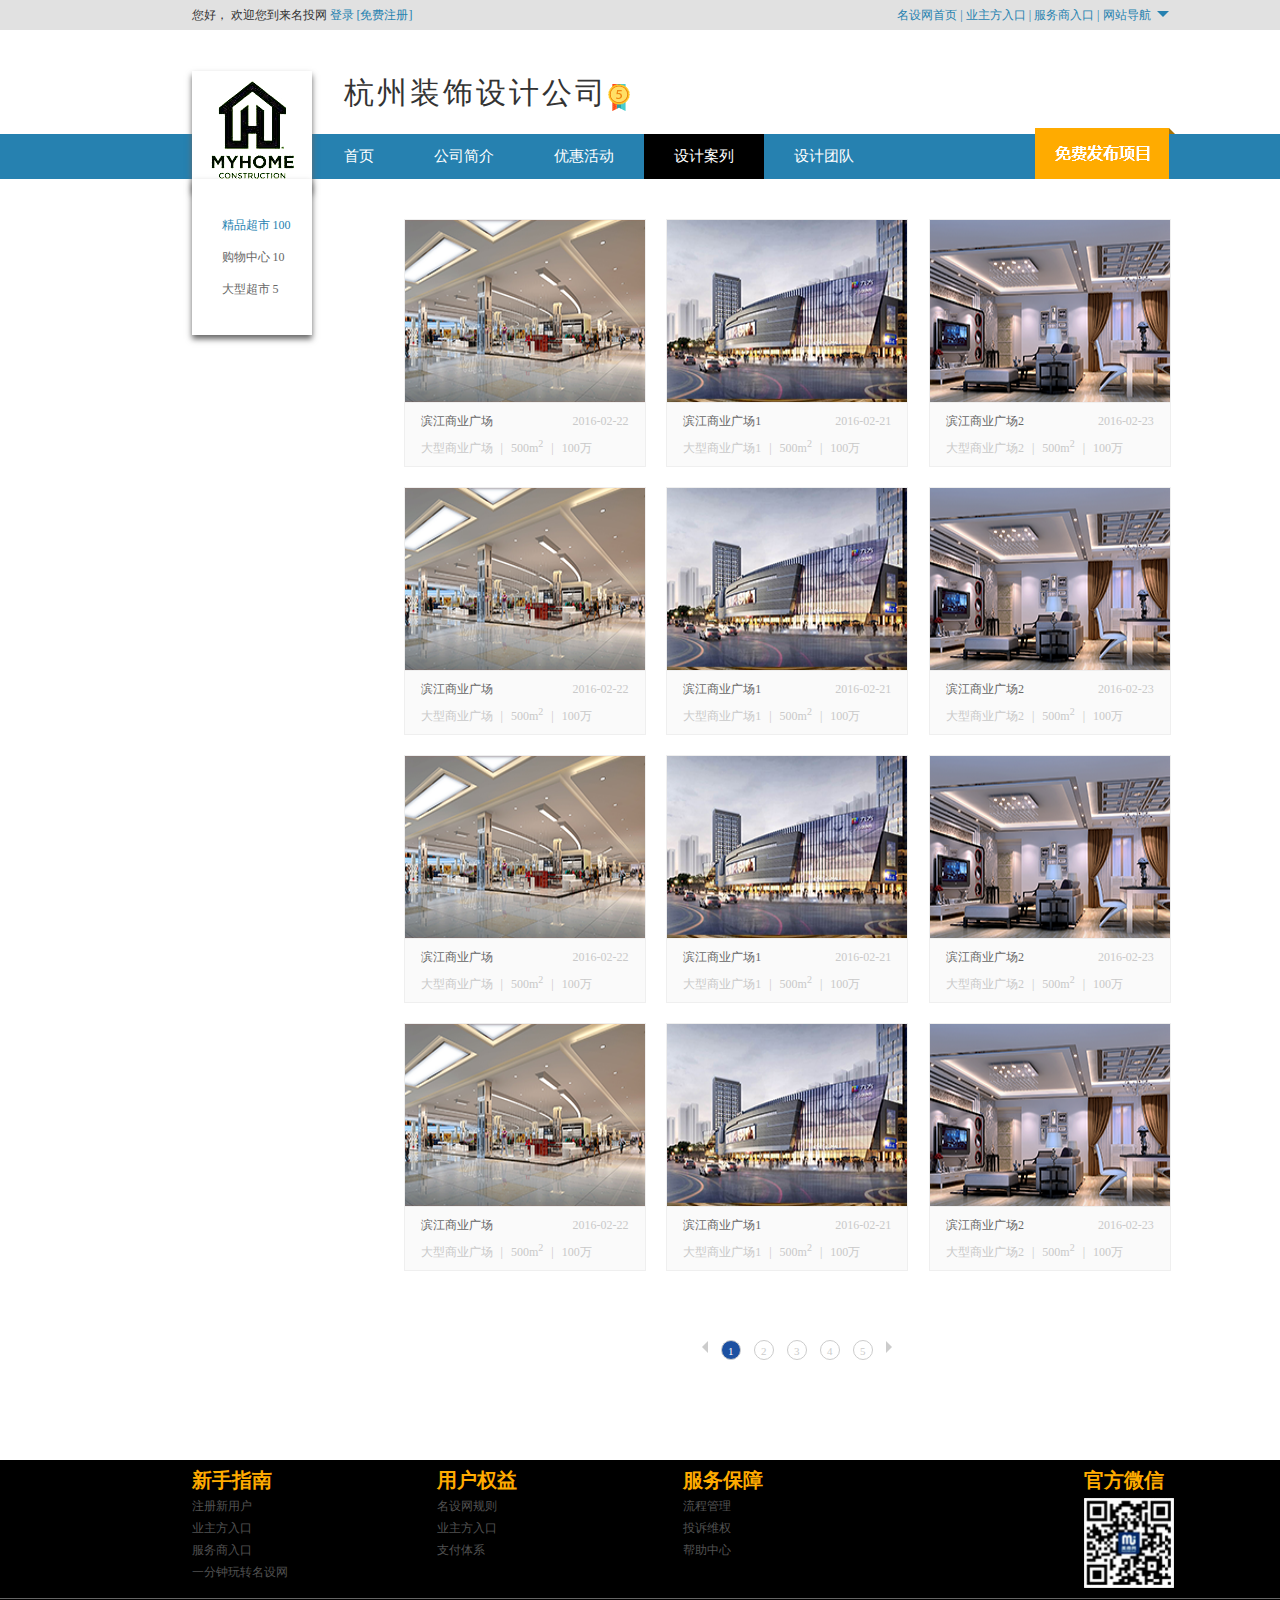
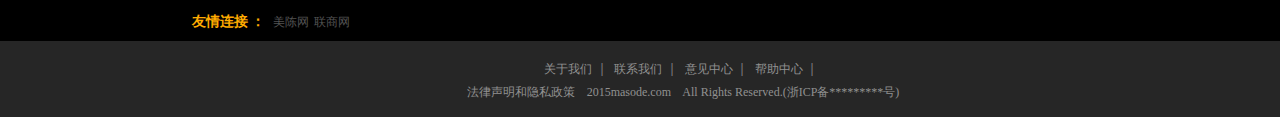
<file: supermarket.html>
<!DOCTYPE html>
<script src="http://apps.bdimg.com/libs/jquery/2.1.4/jquery.min.js"></script>
<script src="js/brower.js"></script>
<html>
<head lang="zh-cmn-Hans">
    <meta charset="UTF-8">
    <meta http-equiv="X-UA-Compatible" content="IE=edge,chrome=1" />
    <meta name="renderer" content="webkit">
    <meta name="keywords" content="your keywords">
    <meta name="description" content="your description">
    <meta name="author" content="author,email address">
    <meta name ="viewport" content ="initial-scale=1, maximum-scale=1, minimum-scale=1, user-scalable=no">
    <title>设计案例</title>
    <link rel="stylesheet" href="plugCSS_Ui/zzsc.css"/>
    <link rel="stylesheet" href="css/CommonStyle.css"/>
    <link rel="stylesheet" href="css/flex-layout.css"/>
    <link rel="stylesheet" href="css/reset.css"/>
    <link rel="stylesheet" href="css/supermarket.css"/>
</head>
<body>
<header>
    <div class="head-ent">
        <div class="ent-lt">
            您好，<a href=""></a>
            欢迎您到来名投网
            <a href="http://www.masode.com/user/login">登录
            </a>
            <a href="http://www.masode.com/customer/join">[免费注册]</a>
        </div>
        <div class="ent-rt">
            <a href="">
                名设网首页
            </a>
            <span>|</span>
            <a href="">
                业主方入口
            </a>
            <span>|</span>
            <a href="">
                服务商入口
            </a>
            <span>|</span>
            <a href="" class="pos-rel">
                网站导航
            </a>
        </div>
    </div>
</header>
<div class="head-stream">
    <div class="stream-logo">杭州装饰设计公司</div>
    <div class="small-logo"></div>
</div>
<nav>
    <div class="nav-line">
        <div class="home-bread">
            <div class="home-icon"></div>
            <div class="nav-info">
                <a href="index.html">首页</a>
                <a href="CompanyProfile.html">公司简介</a>
                <a href="activity.html">优惠活动</a>
                <a href="supermarket.html" class="nav-act">设计案列</a>
                <a href="dsgTeamDetail.html">设计团队</a>
                <a class="pro-release"></a>
            </div>
        </div>
    </div>
</nav>
 <section class="new-content">
    <aside class="ins-aside">
        <div class="directory inside-dty">
            <a href="" class="dy-selected">精品超市 <b>100</b></a>
            <a href="">购物中心  <b>10</b></a>
            <a href="">大型超市 <b>5</b></a>
        </div>
    </aside>
     <article class="ins-art">
         <div class="intro ins-ito">
            <div class="exhibit">
                <ul>
                    <li><a href="caseinpage.html"><img src="imgs/inpg-ui-001.png" alt=""/></a>
                        <ol>
                        <p><em>滨江商业广场</em>&nbsp;<span class="ex-time">2016-02-22</span></p>
                        <p>大型商业广场<span>|</span>500m<sup>2</sup><span>|</span>100万</p>
                        </ol>
                    </li>
                    <li><a href="caseinpage.html"><img src="imgs/inpg-ui-002.png" alt=""/></a>
                        <ol>
                        <p><em>滨江商业广场1</em><span class="ex-time">2016-02-21</span></p>
                        <p>大型商业广场1<span>|</span>500m<sup>2</sup><span>|</span>100万</p>
                        </ol>
                    </li>
                    <li><a href="caseinpage.html"><img src="imgs/inpg-ui-003.png" alt=""/></a>
                        <ol>
                        <p><em>滨江商业广场2</em><span class="ex-time">2016-02-23</span></p>
                        <p>大型商业广场2<span>|</span>500m<sup>2</sup><span>|</span>100万</p>
                        </ol>
                    </li>
                </ul>
            </div>
             <div class="exhibit">
                 <ul>
                     <li><a href=""><img src="imgs/inpg-ui-001.png" alt=""/></a>
                         <ol>
                             <p><em>滨江商业广场</em>&nbsp;<span class="ex-time">2016-02-22</span></p>
                             <p>大型商业广场<span>|</span>500m<sup>2</sup><span>|</span>100万</p>
                         </ol>
                     </li>
                     <li><a href=""><img src="imgs/inpg-ui-002.png" alt=""/></a>
                         <ol>
                             <p><em>滨江商业广场1</em><span class="ex-time">2016-02-21</span></p>
                             <p>大型商业广场1<span>|</span>500m<sup>2</sup><span>|</span>100万</p>
                         </ol>
                     </li>
                     <li><a href=""><img src="imgs/inpg-ui-003.png" alt=""/></a>
                         <ol>
                             <p><em>滨江商业广场2</em><span class="ex-time">2016-02-23</span></p>
                             <p>大型商业广场2<span>|</span>500m<sup>2</sup><span>|</span>100万</p>
                         </ol>
                     </li>
                 </ul>
             </div>
             <div class="exhibit">
                 <ul>
                     <li><a href=""><img src="imgs/inpg-ui-001.png" alt=""/></a>
                         <ol>
                             <p><em>滨江商业广场</em>&nbsp;<span class="ex-time">2016-02-22</span></p>
                             <p>大型商业广场<span>|</span>500m<sup>2</sup><span>|</span>100万</p>
                         </ol>
                     </li>
                     <li><a href=""><img src="imgs/inpg-ui-002.png" alt=""/></a>
                         <ol>
                             <p><em>滨江商业广场1</em><span class="ex-time">2016-02-21</span></p>
                             <p>大型商业广场1<span>|</span>500m<sup>2</sup><span>|</span>100万</p>
                         </ol>
                     </li>
                     <li><a href=""><img src="imgs/inpg-ui-003.png" alt=""/></a>
                         <ol>
                             <p><em>滨江商业广场2</em><span class="ex-time">2016-02-23</span></p>
                             <p>大型商业广场2<span>|</span>500m<sup>2</sup><span>|</span>100万</p>
                         </ol>
                     </li>
                 </ul>
             </div>
             <div class="exhibit">
                 <ul>
                     <li><a href=""><img src="imgs/inpg-ui-001.png" alt=""/></a>
                         <ol>
                             <p><em>滨江商业广场</em>&nbsp;<span class="ex-time">2016-02-22</span></p>
                             <p>大型商业广场<span>|</span>500m<sup>2</sup><span>|</span>100万</p>
                         </ol>
                     </li>
                     <li><a href=""><img src="imgs/inpg-ui-002.png" alt=""/></a>
                         <ol>
                             <p><em>滨江商业广场1</em><span class="ex-time">2016-02-21</span></p>
                             <p>大型商业广场1<span>|</span>500m<sup>2</sup><span>|</span>100万</p>
                         </ol>
                     </li>
                     <li><a href=""><img src="imgs/inpg-ui-003.png" alt=""/></a>
                         <ol>
                             <p><em>滨江商业广场2</em><span class="ex-time">2016-02-23</span></p>
                             <p>大型商业广场2<span>|</span>500m<sup>2</sup><span>|</span>100万</p>
                         </ol>
                     </li>
                 </ul>
             </div>
             <div class="pg-center ins-page">
                 <div class="page-index">
                     <a class="pe-prev"></a>
                     <div class="num-ins">
                         <a href="javascript:void(0);" class="curr">1</a>
                         <a href="javascript:void(0);">2</a>
                         <a href="javascript:void(0);">3</a>
                         <a href="javascript:void(0);">4</a>
                         <a href="javascript:void(0);">5</a>
                     </div>
                     <a class="pe-next pe-on"></a>
                 </div>
             </div>
         </div>
     </article>

 </section>
<footer>
    <div class="foot-bottom">
        <div class="fot-item-1">
            <h1>新手指南</h1>
            <ol>
                <a href="">注册新用户</a>
                <a href="">业主方入口</a>
                <a href="">服务商入口</a>
                <a href="">一分钟玩转名设网</a>
            </ol>
        </div>
        <div class="fot-item-2">
            <h1>用户权益</h1>
            <ol>
                <a href="">名设网规则</a>
                <a href="">业主方入口</a>
                <a href="">支付体系</a>
            </ol>
        </div>
        <div class="fot-item-3">
            <h1>服务保障</h1>
            <ol>
                <a href="">流程管理</a>
                <a href="">投诉维权</a>
                <a href="">帮助中心</a>
            </ol>
        </div>
        <div class="fot-item-4">
            <h1>官方微信</h1>
            <div class="code2"></div>
        </div>
    </div>
    <div class="foot-line"></div>
    <div class="friend-links">
        <em>友情连接&nbsp;：&nbsp;</em>
        <a href="">美陈网</a>
        <a href="">联商网</a>
    </div>
</footer>
<section class="out-link">
    <div class="out-lk-item">
        <p>
            <a href="">关于我们</a><s>|</s>
            <a href="">联系我们</a><s>|</s>
            <a href="">意见中心</a><s>|</s>
            <a href="">帮助中心</a><s>|</s>
        </p>
        <p>
            法律声明和隐私政策&nbsp;&nbsp;&nbsp;
            2015masode.com&nbsp;&nbsp;&nbsp;
            All&nbsp;Rights&nbsp;Reserved.(浙ICP备*********号)
        </p>
    </div>
</section>
</body>
</html>
</file>
<file: plugCSS_Ui/zzsc.css>
/* -------------------------------------- divide -------------------------------------------- */
/* Tab */
.tablist {
  background-color: #ddd;
  font-size: 14px;
  *zoom: 1; }

.tablist:after {
  display: table;
  content: '';
  clear: both; }

.tab {
  float: left; }

.tab_a {
  display: block;
  padding: .5em 1.5em;
  color: #333;
  text-decoration: none; }

.tab_content {
  min-height: 300px;
  /*border: 1px solid #ddd;*/ }

.tabpanel {
  padding: 15px; }

.tab_content_rel {
  height: 300px;
  overflow: hidden;
  position: relative; }

.tabpanel_abs {
  position: absolute;
  width: 100%;
  height: 100%;
  left: 0;
  top: 0;
  text-align: center; }

.tabpanel_abs img {
  width: 100%;
  height: 100%; }

.tab_limit {
  width: 300px;
  margin: auto; }

.tab_auto_play {
  position: relative;
  text-align: center;
  *zoom: 1;
  z-index: 1; }

.prev, .next {
  position: absolute;
  width: 42px;
  height: 56px;
  background: #bbb center no-repeat;
  border-radius: 4px;
  background: url("../imgs/nth-01-sprite.png") no-repeat; }

.prev {
  background-position: 0 -96px; }

.next {
  background-position: 0 -223px; }

.prev:hover {
  background-position: 0 -159px; }

.next:hover {
  background-position: 0 -33px; }

.tab_auto_play .prev {
  left: 0;
  top: 110px; }

.tab_auto_play .next {
  right: 0;
  top: 110px; }

/*.pause, .play { width: 50px; height: 50px; position: absolute; left: 50%; top: 110px; margin-left: -25px; z-index: 1; }

.pause { background: url(../img/pause.png) no-repeat 0 -50px; }
.play { background: url(../img/play.png) no-repeat 0 -50px; }*/

/*# sourceMappingURL=zzsc.css.map */
</file>
<file: css/CommonStyle.css>
@charset "UTF-8";
/* 父元素-横向排列（主轴） */
/* 父元素-横向换行 */
/* 父元素-水平居中（主轴是横向才生效） */
/* 子元素-显示在从左向右（从上向下）第1个位置，用于改变源文档顺序显示 */
/* 子元素-显示在从左向右（从上向下）第2个位置，用于改变源文档顺序显示 */
html, body, div, span, applet,
object, iframe, h1, h2, h3, h4,
h5, h6, p, blockquote, pre, a,
abbr, acronym, address, big,
cite, code, del, dfn, em, img,
ins, kbd, q, s, samp, small,
strike, strong, tt,
var, b, u, i, center, dl, dt,
dd, ol, ul, li, fieldset, form,
label, legend, table, caption, tbody,
tfoot, thead, tr, th, td, article,
aside, canvas, details, embed, figure,
figcaption, footer, header, hgroup,
menu, nav, output, ruby, section, summary,
time, mark, audio, video {
  margin: 0;
  padding: 0;
  border: 0;
  font-size: 100%;
  font: inherit;
  vertical-align: baseline; }

article, aside, details, figcaption,
figure, footer, header, hgroup,
menu, nav, section {
  display: block; }

body {
  line-height: 1; }

ol, ul {
  list-style: none; }

blockquote, q {
  quotes: none; }

blockquote:before,
blockquote:after,
q:before, q:after {
  content: '';
  content: none; }

table {
  border-collapse: collapse;
  border-spacing: 0; }

body {
  background-color: #fff !important;
  color: #333;
  font-family: "\5FAE\8F6F\96C5\9ED1","arial narrow" !important; }

a {
  text-decoration: none; }

body a:hover, a:active {
  outline: none; }

img {
  border: none; }

@media screen and (min-width: 320px) and (max-width: 1366px) {
  html {
    width: 1366px; } }
@media screen and (min-width: 1024px) {
  html {
    font-size: 14px; } }
/*>=1024的设备 18px*/
@media screen and (min-width: 1100px) {
  html {
    font-size: 16px; } }
/*>=1024的设备 20px*/
@media screen and (min-width: 1280px) {
  html {
    font-size: 18px; } }
/*22px*/
@media screen and (min-width: 1366px) {
  html {
    font-size: 12px; } }
/*24px +8*/
@media screen and (min-width: 1440px) {
  html {
    font-size: 21px !important; } }
/*25px*/
@media screen and (min-width: 1680px) {
  html {
    font-size: 24px; } }
/*28px*/
@media screen and (min-width: 1920px) {
  html {
    font-size: 29px; } }
/*33px*/
/*相对定位样式*/
.pos-rel {
  position: relative; }

/*页头样式*/
header {
  width: 100%;
  background-color: #e1e1e1; }
  header .head-ent {
    background-color: #e1e1e1;
    width: 983px;
    margin: 0 auto;
    padding: 9px 0;
    font-size: 12px; }
    header .head-ent {
      *zoom: 1;
      /*兼容ie6,7*/ }
    header .head-ent:before, header .head-ent:after {
      display: table;
      content: ""; }
    header .head-ent:after {
      clear: both;
      overflow: hidden; }
    header .head-ent a, header .head-ent span {
      color: #2681b0; }
    header .head-ent .ent-lt {
      float: left; }
    header .head-ent .ent-rt {
      float: right;
      margin-right: 24px; }
      header .head-ent .ent-rt a:last-child:after {
        content: "";
        position: absolute;
        top: 3px;
        right: -18px;
        width: 0px;
        height: 0px;
        border: 6px solid transparent;
        border-top-color: #2681b0; }

.head-stream {
  width: 983px;
  margin: 0 auto;
  padding: 48px 0 20px 0; }
  .head-stream {
    *zoom: 1;
    /*兼容ie6,7*/ }
  .head-stream:before, .head-stream:after {
    display: table;
    content: ""; }
  .head-stream:after {
    clear: both;
    overflow: hidden; }
  .head-stream > div {
    float: left; }
  .head-stream .stream-logo {
    display: inline-block;
    font-weight: 500;
    font-size: 30px;
    height: 36px;
    margin-left: 152px;
    letter-spacing: 3px; }
  .head-stream .small-logo {
    width: 25px;
    height: 30px;
    margin-top: 6px;
    background: url("../imgs/nth-01-sprite.png") no-repeat 0 0; }

nav {
  width: 100%;
  background-color: #2681b0; }
  nav .nav-line {
    background-color: #2681b0;
    width: 983px;
    margin: 0 auto; }
    nav .nav-line {
      *zoom: 1;
      /*兼容ie6,7*/ }
    nav .nav-line:before, nav .nav-line:after {
      display: table;
      content: ""; }
    nav .nav-line:after {
      clear: both;
      overflow: hidden; }
    nav .nav-line .home-bread {
      position: relative; }
      nav .nav-line .home-bread .home-icon {
        float: left;
        width: 100px;
        height: 100px;
        -webkit-box-sizing: content-box;
        -moz-box-sizing: content-box;
        box-sizing: content-box;
        background: url("../icons/logo.png") no-repeat #fff center center;
        -webkit-box-shadow: #666 0px 4px 6px;
        -moz-box-shadow: #666 0px 4px 6px;
        box-shadow: #666 0px 4px 6px;
        position: absolute;
        padding: 10px;
        bottom: -12px; }
      nav .nav-line .home-bread .nav-info {
        margin-left: 122px; }
        nav .nav-line .home-bread .nav-info {
          *zoom: 1;
          /*兼容ie6,7*/ }
        nav .nav-line .home-bread .nav-info:before, nav .nav-line .home-bread .nav-info:after {
          display: table;
          content: ""; }
        nav .nav-line .home-bread .nav-info:after {
          clear: both;
          overflow: hidden; }
        nav .nav-line .home-bread .nav-info > li {
          list-style: none;
          float: left; }
        nav .nav-line .home-bread .nav-info a {
          float: left;
          font-size: 15px;
          color: #fff;
          padding: 15px 30px; }
          nav .nav-line .home-bread .nav-info a.nav-act {
            background-color: #000 !important; }
        nav .nav-line .home-bread .nav-info a.pro-release {
          display: block;
          right: 0;
          top: -7px;
          padding: 0;
          position: absolute;
          width: 140px;
          height: 52px;
          background: url("../imgs/nth-01-sprite.png") no-repeat 0 -453px; }

/*百分比进度条*/
.dt-line-bar {
  display: inline-block;
  width: 68px;
  height: 8px;
  border: 1px solid #ffab00;
  border-top-right-radius: 10px\9;
  border-top-left-radius: 10px\9;
  border-bottom-right-radius: 10px\9;
  border-bottom-left-radius: 10px\9;
  -webkit-border-radius: 10px;
  -moz-border-radius: 10px;
  border-radius: 10px;
  position: relative; }
  .dt-line-bar > i {
    border-top-right-radius: 10px\9;
    border-top-left-radius: 10px\9;
    border-bottom-right-radius: 10px\9;
    border-bottom-left-radius: 10px\9;
    -webkit-border-radius: 10px;
    -moz-border-radius: 10px;
    border-radius: 10px;
    display: inline-block;
    top: 0;
    left: 0;
    position: absolute;
    width: 70%;
    height: 100%;
    background-color: #ffab00; }

/*end*/
/*评级五星-选择*/
/*end*/
/*评级五星-未选择*/
/*end*/
.xx-icon-on {
  -webkit-border-radius: 100%;
  -moz-border-radius: 100%;
  border-radius: 100%;
  margin: 5px 0;
  position: relative;
  display: block;
  color: #ffab00;
  width: 0;
  height: 0;
  border-right: 10px solid transparent;
  border-bottom: 7px  solid #ffab00;
  border-left: 10px solid transparent;
  -moz-transform: rotate(35deg);
  -webkit-transform: rotate(35deg);
  -ms-transform: rotate(35deg);
  -o-transform: rotate(35deg);
  display: inline-block;
  float: left; }
  .xx-icon-on:before {
    -webkit-border-radius: 100%;
    -moz-border-radius: 100%;
    border-radius: 100%;
    border-bottom: 8px solid #ffab00;
    border-left: 3px solid transparent;
    border-right: 3px solid transparent;
    position: absolute;
    height: 0;
    width: 0;
    top: -5px;
    left: -6px;
    display: block;
    content: "";
    -webkit-transform: rotate(-35deg);
    -moz-transform: rotate(-35deg);
    -ms-transform: rotate(-35deg);
    -o-transform: rotate(-35deg); }
  .xx-icon-on:after {
    -webkit-border-radius: 100%;
    -moz-border-radius: 100%;
    border-radius: 100%;
    position: absolute;
    display: block;
    color: #ffab00;
    top: 0;
    left: -10px;
    width: 0;
    height: 0;
    border-right: 10px solid transparent;
    border-bottom: 7px solid #ffab00;
    border-left: 10px solid transparent;
    -webkit-transform: rotate(-70deg);
    -moz-transform: rotate(-70deg);
    -ms-transform: rotate(-70deg);
    -o-transform: rotate(-70deg);
    content: ""; }

.xx-icon-off {
  color: #ccc;
  border-bottom: 7px  solid #ccc;
  display: inline-block; }
  .xx-icon-off:before {
    border-bottom: 8px solid #ccc; }
  .xx-icon-off:after {
    color: #ccc;
    border-bottom: 7px solid #ccc; }

/*end*/
section {
  width: 983px;
  margin: 0 auto;
  padding: 40px 0 38px 0; }
  section .aside {
    float: right;
    width: 475px;
    display: inline-block;
    position: relative; }
    section .aside > h3 {
      letter-spacing: 3px;
      font-size: 18px;
      padding: 0 0 16px 0;
      font-weight: bold;
      color: #666; }
    section .aside .div-item-lt {
      width: 220px;
      padding: 0 40px 0 0; }
      section .aside .div-item-lt > ul {
        display: -webkit-box;
        /* OLD - iOS 6-, Safari 3.1-6 */
        display: -moz-box;
        /* OLD - Firefox 19- (buggy but mostly works) */
        display: -ms-flexbox;
        /* TWEENER - IE 10 */
        display: -webkit-flex;
        /* NEW - Chrome */
        display: flex;
        /* NEW, Spec - Opera 12.1, Firefox 20+ */
        display: -moz-box;
        display: -webkit-box;
        -moz-box-pack: start;
        -webkit-box-pack: start;
        -o-box-pack: start;
        box-pack: start;
        font-size: 14px; }
        section .aside .div-item-lt > ul li {
          white-space: nowrap;
          padding: 0 0 11px 0;
          color: #666; }
        section .aside .div-item-lt > ul li:first-child {
          width: 40%;
          letter-spacing: 1.5px; }
        section .aside .div-item-lt > ul li:last-child {
          padding-left: 14px; }
    section .aside .div-item-rt {
      width: 162px;
      padding: 0 12px 0 40px; }
      section .aside .div-item-rt > ul {
        display: -webkit-box;
        /* OLD - iOS 6-, Safari 3.1-6 */
        display: -moz-box;
        /* OLD - Firefox 19- (buggy but mostly works) */
        display: -ms-flexbox;
        /* TWEENER - IE 10 */
        display: -webkit-flex;
        /* NEW - Chrome */
        display: flex;
        /* NEW, Spec - Opera 12.1, Firefox 20+ */
        display: -moz-box;
        display: -webkit-box;
        -moz-box-pack: start;
        -webkit-box-pack: start;
        -o-box-pack: start;
        box-pack: start;
        width: 100%;
        font-size: 14px; }
        section .aside .div-item-rt > ul li {
          white-space: nowrap;
          padding: 0 0 11px 0;
          color: #666; }
        section .aside .div-item-rt > ul li:first-child {
          padding-right: 5px;
          letter-spacing: 1.5px; }
    section .aside .company-ses {
      position: relative;
      font-size: 12px;
      height: 12px;
      line-height: 20px;
      color: #989898; }
      section .aside .company-ses p {
        color: #666;
        overflow: hidden;
        text-overflow: ellipsis;
        display: -webkit-box;
        -webkit-line-clamp: 3;
        -webkit-box-orient: vertical; }
      section .aside .company-ses > a {
        position: absolute;
        right: 0;
        top: -30px;
        font-weight: bold;
        font-size: 14px;
        color: #989898; }
        section .aside .company-ses > a:after {
          display: inline-block;
          content: "\003E";
          width: 9px;
          height: 11px;
          padding-left: 5px; }
      section .aside .company-ses .rx-phone {
        position: absolute;
        top: 77px;
        width: 214px;
        height: 35px;
        display: inline-block;
        background: url("../imgs/nth-01-sprite.png") no-repeat 0 -556px; }

.div-list {
  display: -webkit-box;
  /* OLD - iOS 6-, Safari 3.1-6 */
  display: -moz-box;
  /* OLD - Firefox 19- (buggy but mostly works) */
  display: -ms-flexbox;
  /* TWEENER - IE 10 */
  display: -webkit-flex;
  /* NEW - Chrome */
  display: flex;
  /* NEW, Spec - Opera 12.1, Firefox 20+ */
  display: -moz-box;
  display: -webkit-box;
  -moz-box-pack: start;
  -webkit-box-pack: start;
  -o-box-pack: start;
  box-pack: start; }
  .div-list > div:nth-child(odd) > ul:last-child li {
    padding-bottom: 28px; }

/*分栏线*/
.fg-line {
  display: inline-block;
  border-left: 1px solid #ccc;
  height: 75px;
  margin-top: 32px; }

/*end*/
.clear {
  clear: both; }

section > h5 {
  letter-spacing: 2px;
  font-size: 22px;
  font-weight: bold;
  color: #666666;
  padding-bottom: 30px; }
  section > h5 a {
    float: right;
    font-size: 14px;
    color: #989898 !important; }
    section > h5 a:after {
      display: inline-block;
      content: "\003E";
      width: 9px;
      height: 11px;
      padding-left: 5px; }

.banner-cx .cx-item-scroll {
  width: 100%;
  height: 280px;
  background: url("../imgs/banner-nth-5.png") no-repeat;
  -webkit-background-size: cover;
  background-size: cover; }

.banner-al, .banner-dgs {
  *zoom: 1;
  /*兼容ie6,7*/ }
.banner-al:before, .banner-al:after, .banner-dgs:before, .banner-dgs:after {
  display: table;
  content: ""; }
.banner-al:after, .banner-dgs:after {
  clear: both;
  overflow: hidden; }
.banner-al .al-item-scroll, .banner-dgs .al-item-scroll {
  float: left;
  width: 85.5%;
  height: 300px;
  -webkit-background-size: cover;
  background-size: cover; }
  .banner-al .al-item-scroll > img, .banner-dgs .al-item-scroll > img {
    width: 100%;
    height: 100%; }
.banner-al .al-item-tabs, .banner-dgs .al-item-tabs {
  border: 2px solid #cccccc;
  float: right; }
  .banner-al .al-item-tabs > a, .banner-dgs .al-item-tabs > a {
    display: block;
    width: 116px;
    height: 98px;
    text-align: center;
    color: #ccc;
    position: relative;
    background-image: url("../imgs/nth-01-sprite.png");
    background-repeat: no-repeat;
    /*  &:nth-of-type(1){
        background-position: -756px 0;
      }
      &:nth-of-type(2){
        background-position: -214px 0;
      }

      &:nth-of-type(3){
        background-position: -74px 0px;
      }*/ }
  .banner-al .al-item-tabs > a:before, .banner-dgs .al-item-tabs > a:before {
    display: inherit; }
  .banner-al .al-item-tabs > a:after, .banner-dgs .al-item-tabs > a:after {
    position: absolute;
    bottom: 3px;
    left: 30px;
    font-size: 12px;
    padding: 5px; }

.banner-dgs .al-item-scroll {
  position: relative; }
  .banner-dgs .al-item-scroll .tip-worker {
    position: absolute;
    top: -6px;
    left: 43px;
    background: url("../imgs/nth-01-sprite.png") no-repeat 0 -287px;
    width: 47px;
    height: 90px;
    font-size: 11px;
    color: #fff;
    font-weight: bold;
    z-index: 1; }
    .banner-dgs .al-item-scroll .tip-worker > small {
      display: inline-block;
      width: 10px;
      position: relative;
      top: 8px;
      left: 13px; }
.banner-dgs .al-item-tabs > a {
  /* &:nth-of-type(1){
     background-position: -352px -2px;
   }
   &:nth-of-type(2){
     background-position: -622px 0;
   }
   &:nth-of-type(3){
     background-position: -488px 0;
   }*/ }

.talk-about {
  padding-bottom: 100px; }
  .talk-about .talk-detail {
    padding-top: 20px; }
  .talk-about .talk-detail:nth-of-type(1) {
    padding-top: 0; }

.talk-detail {
  display: -webkit-box;
  /* OLD - iOS 6-, Safari 3.1-6 */
  display: -moz-box;
  /* OLD - Firefox 19- (buggy but mostly works) */
  display: -ms-flexbox;
  /* TWEENER - IE 10 */
  display: -webkit-flex;
  /* NEW - Chrome */
  display: flex;
  /* NEW, Spec - Opera 12.1, Firefox 20+ */
  display: -moz-box;
  display: -webkit-box;
  -moz-box-pack: start;
  -webkit-box-pack: start;
  -o-box-pack: start;
  box-pack: start;
  border-bottom: 2px solid #f0f0f0;
  font-size: 12px; }
  .talk-detail > div {
    height: 100px; }
  .talk-detail > div:nth-child(1) {
    width: 20%; }
  .talk-detail > div:nth-child(2) {
    width: 80%; }

.talk-item-left > ol {
  padding: 0 0 12px 0; }

.talk-item-right {
  display: -webkit-box;
  /* OLD - iOS 6-, Safari 3.1-6 */
  display: -moz-box;
  /* OLD - Firefox 19- (buggy but mostly works) */
  display: -ms-flexbox;
  /* TWEENER - IE 10 */
  display: -webkit-flex;
  /* NEW - Chrome */
  display: flex;
  /* NEW, Spec - Opera 12.1, Firefox 20+ */
  display: -moz-box;
  display: -webkit-box;
  -moz-box-pack: justify;
  -webkit-box-pack: justify;
  -o-box-pack: justify;
  box-pack: justify; }
  .talk-item-right .talk-list > ol {
    padding: 0 0 20px 0;
    color: #666; }
    .talk-item-right .talk-list > ol {
      *zoom: 1;
      /*兼容ie6,7*/ }
    .talk-item-right .talk-list > ol:before, .talk-item-right .talk-list > ol:after {
      display: table;
      content: ""; }
    .talk-item-right .talk-list > ol:after {
      clear: both;
      overflow: hidden; }
    .talk-item-right .talk-list > ol em {
      color: #be895f; }
    .talk-item-right .talk-list > ol em, .talk-item-right .talk-list > ol li, .talk-item-right .talk-list > ol s {
      float: left;
      text-decoration: none; }
    .talk-item-right .talk-list > ol > li:nth-of-type(1) {
      padding-left: 40px; }
    .talk-item-right .talk-list > ol > li:nth-of-type(2) {
      padding-left: 30px; }
    .talk-item-right .talk-list > ol li.timer {
      padding: 0; }
      .talk-item-right .talk-list > ol li.timer .mm-dd-ss {
        padding-left: 17px; }
  .talk-item-right div.user-name {
    color: #be895f; }

footer {
  width: 100%;
  background-color: #000; }
  footer .foot-bottom {
    width: 983px;
    margin: 0 auto;
    height: 138px;
    display: -webkit-box;
    /* OLD - iOS 6-, Safari 3.1-6 */
    display: -moz-box;
    /* OLD - Firefox 19- (buggy but mostly works) */
    display: -ms-flexbox;
    /* TWEENER - IE 10 */
    display: -webkit-flex;
    /* NEW - Chrome */
    display: flex;
    /* NEW, Spec - Opera 12.1, Firefox 20+ */ }
    footer .foot-bottom > div {
      -webkit-box-flex: 1;
      /* OLD - iOS 6-, Safari 3.1-6 */
      -moz-box-flex: 1;
      /* OLD - Firefox 19- */
      -webkit-flex: 1;
      /* Chrome */
      -ms-flex: 1;
      /* IE 10 */
      flex: 1;
      /* NEW, Spec - Opera 12.1, Firefox 20+ */ }
      footer .foot-bottom > div a {
        display: block;
        font-size: 12px;
        color: #525252;
        padding-bottom: 10px; }
      footer .foot-bottom > div h1 {
        font-size: 20px;
        color: #ffab00;
        font-weight: bold;
        padding: 10px 0; }
    footer .foot-bottom .fot-item-4 {
      position: relative;
      left: 155px; }
      footer .foot-bottom .fot-item-4 .code2 {
        position: absolute;
        width: 90px;
        height: 90px;
        background: url("../imgs/wm-code_07.png") no-repeat;
        -webkit-background-size: cover;
        background-size: cover;
        bottom: 10px; }
  footer .friend-links {
    width: 983px;
    margin: 0 auto;
    height: 42px;
    line-height: 42px; }
    footer .friend-links em {
      font-size: 14px;
      font-weight: bold;
      color: #ffab00; }
    footer .friend-links a {
      font-size: 12px;
      color: #525252; }

/*轮播tabs分割线*/
.tabs-line {
  display: block;
  width: 80%;
  height: 0;
  border-top: 2px solid #ccc;
  margin: 0 auto; }

/*end*/
/*页脚分割线*/
.foot-line {
  width: 100%;
  height: 0;
  border-top: 1px solid #666; }

/*end*/
/*翻页链接选中样式*/
/*前进后退选中样式*/
.curr {
  background-color: #1c50a1 !important;
  color: #fff !important; }

/*end*/
.pg-center {
  padding-top: 27px;
  display: -webkit-box;
  /* OLD - iOS 6-, Safari 3.1-6 */
  display: -moz-box;
  /* OLD - Firefox 19- (buggy but mostly works) */
  display: -ms-flexbox;
  /* TWEENER - IE 10 */
  display: -webkit-flex;
  /* NEW - Chrome */
  display: flex;
  /* NEW, Spec - Opera 12.1, Firefox 20+ */
  display: -moz-box;
  display: -webkit-box;
  -moz-box-pack: center;
  -webkit-box-pack: center;
  -o-box-pack: center;
  box-pack: center; }

.page-index {
  *zoom: 1;
  /*兼容ie6,7*/ }
.page-index:before, .page-index:after {
  display: table;
  content: ""; }
.page-index:after {
  clear: both;
  overflow: hidden; }
.page-index .pe-prev:after {
  border-right-color: #ccc; }
.page-index .pe-next:after {
  border-left-color: #ccc; }
.page-index > a, .page-index .num-ins {
  float: left; }
.page-index > a {
  padding: 0 6.5px; }
.page-index > a:after {
  content: "";
  display: inline-block;
  top: -2px;
  right: 0;
  width: 0;
  height: 0;
  border: 6px solid transparent;
  position: relative; }
.page-index .num-ins {
  display: -webkit-box;
  /* OLD - iOS 6-, Safari 3.1-6 */
  display: -moz-box;
  /* OLD - Firefox 19- (buggy but mostly works) */
  display: -ms-flexbox;
  /* TWEENER - IE 10 */
  display: -webkit-flex;
  /* NEW - Chrome */
  display: flex;
  /* NEW, Spec - Opera 12.1, Firefox 20+ */
  -webkit-box-flex: 1;
  /* OLD - iOS 6-, Safari 3.1-6 */
  -moz-box-flex: 1;
  /* OLD - Firefox 19- */
  -webkit-flex: 1;
  /* Chrome */
  -ms-flex: 1;
  /* IE 10 */
  flex: 1;
  /* NEW, Spec - Opera 12.1, Firefox 20+ */ }
  .page-index .num-ins > a {
    color: #ccc;
    -webkit-border-radius: 100%;
    -moz-border-radius: 100%;
    border-radius: 100%;
    display: inline-block;
    border: 1px solid #ccc;
    text-align: center;
    width: 20px;
    height: 20px;
    margin: 0 6.5px;
    font-size: 11px;
    line-height: 20px; }

/*end*/
.out-link {
  width: 100%;
  text-align: center;
  background-color: #262626;
  padding: 14.5px 0; }
  .out-link .out-lk-item {
    width: 983px;
    margin: 0 auto;
    font-size: 12px;
    color: #919191; }
  .out-link p {
    padding: 5px 0; }
    .out-link p > a {
      color: #919191; }
    .out-link p > s {
      padding: 0 8px;
      font-size: 15px;
      text-decoration: none; }

.market {
  background-position: -350px -4px; }

.un-market {
  background-position: -351px -124px;
  width: 120px !important;
  margin: -2px !important;
  height: 100px !important; }

.shop {
  background-position: -493px -4px; }

.un-shop {
  background-position: -754px -124px;
  width: 120px !important;
  margin: -2px !important;
  height: 100px !important; }

.mall {
  background-position: -215px -4px; }

.un-mall {
  background-position: -619px -124px;
  width: 120px !important;
  margin: -2px !important;
  height: 100px !important; }

.market-p {
  background-position: -753px -3px; }

.un-market-p {
  background-position: -211px -123px;
  width: 120px !important;
  margin: -2px !important;
  height: 100px !important; }

.shop-p {
  background-position: -624px -5px; }

.un-shop-p {
  background-position: -488px -124px;
  width: 120px !important;
  margin: -2px !important;
  height: 100px !important; }

.mall-p {
  background-position: -76px -4px; }

.un-mall-p {
  background-position: -212px -239px;
  width: 120px !important;
  margin: -2px !important;
  height: 100px !important; }

.hidden {
  display: none; }

.show {
  display: block; }

/*介绍和文章样式*/
.new-content {
  display: -webkit-box;
  /* OLD - iOS 6-, Safari 3.1-6 */
  display: -moz-box;
  /* OLD - Firefox 19- (buggy but mostly works) */
  display: -ms-flexbox;
  /* TWEENER - IE 10 */
  display: -webkit-flex;
  /* NEW - Chrome */
  display: flex;
  /* NEW, Spec - Opera 12.1, Firefox 20+ */
  display: -moz-box;
  display: -webkit-box;
  -moz-box-pack: start;
  -webkit-box-pack: start;
  -o-box-pack: start;
  box-pack: start;
  padding-top: 0;
  padding-bottom: 0; }
  .new-content aside {
    width: 20%; }
  .new-content article {
    width: 80%;
    padding-bottom: 74px; }

.directory, .inside-dty {
  padding: 30px 0;
  float: left;
  -webkit-box-shadow: #666 0px 4px 6px;
  -moz-box-shadow: #666 0px 4px 6px;
  box-shadow: #666 0px 4px 6px;
  position: relative;
  background-color: #fff;
  white-space: nowrap;
  width: 120px; }
  .directory > a, .inside-dty > a {
    display: block;
    text-align: center;
    font-size: 12px;
    color: #666;
    padding: 10px 0; }

.inside-dty > a {
  text-align: left;
  text-indent: 30px; }

.dy-selected {
  color: #2681b0 !important; }

.intro {
  width: 100%;
  display: table;
  padding: 40px 0 26px 0;
  color: #666;
  height: 228px; }
  .intro > p {
    font-size: 14px;
    padding-bottom: 2.18%;
    line-height: 170%;
    text-indent: 24px; }
  .intro .intro-logo {
    width: 120px;
    height: 120px;
    background: url("../icons/logo2.png") no-repeat;
    float: left;
    margin: 0 20px 0 0; }

.intro-head {
  font-size: 13px;
  color: #666;
  padding: 20px 0 20px 0; }

.intro-items {
  border-top: 1px solid #e6e6e6;
  border-bottom: none;
  display: block;
  padding: 0 0 26px 0; }
  .intro-items > ul {
    display: -webkit-box;
    /* OLD - iOS 6-, Safari 3.1-6 */
    display: -moz-box;
    /* OLD - Firefox 19- (buggy but mostly works) */
    display: -ms-flexbox;
    /* TWEENER - IE 10 */
    display: -webkit-flex;
    /* NEW - Chrome */
    display: flex;
    /* NEW, Spec - Opera 12.1, Firefox 20+ */
    display: -moz-box;
    display: -webkit-box;
    -moz-box-pack: start;
    -webkit-box-pack: start;
    -o-box-pack: start;
    box-pack: start;
    font-size: 12px;
    color: #666;
    border-left: 1px solid #e6e6e6;
    border-right: 1px solid #e6e6e6;
    border-bottom: 1px solid #e6e6e6; }
    .intro-items > ul li {
      padding: 21px 0; }
    .intro-items > ul li:nth-of-type(1) {
      width: 140px;
      text-align: center;
      background-color: #fafafa; }
    .intro-items > ul li:nth-of-type(2) {
      text-indent: 42px;
      background-color: #fff; }

/*end*/
/*活动页面主题样式*/
.activity-main .act-banner {
  width: 100%;
  height: 418px;
  background: url("../imgs/bannerhappy.png") no-repeat center center;
  -webkit-background-size: cover;
  background-size: cover;
  margin-bottom: 20px; }
.activity-main .act-tab {
  padding: 20px;
  border: 1px solid #e6e6e6;
  font-size: 12px;
  color: #666;
  height: 100%;
  line-height: 180.8%;
  margin-bottom: 12px; }

/*end*/
/*翻页上下边距统一样式*/
.ins-page {
  padding: 49px 0 74px 0; }

/*
end*/
/*缩略图介绍*/
.small-label {
  width: 237px;
  height: 30px;
  background-color: #2681b0;
  display: inline-block;
  opacity: .5;
  position: absolute;
  left: 1.5px;
  z-index: -1; }

/*
end*/

/*# sourceMappingURL=CommonStyle.css.map */
</file>
<file: css/flex-layout.css>
@charset "UTF-8";
/* 父元素-横向排列（主轴） */
/* 父元素-横向换行 */
/* 父元素-水平居中（主轴是横向才生效） */
/* 子元素-显示在从左向右（从上向下）第1个位置，用于改变源文档顺序显示 */
/* 子元素-显示在从左向右（从上向下）第2个位置，用于改变源文档顺序显示 */

/*# sourceMappingURL=flex-layout.css.map */
</file>
<file: css/designTeam.css>
@charset "UTF-8";
/* 父元素-横向排列（主轴） */
/* 父元素-横向换行 */
/* 父元素-水平居中（主轴是横向才生效） */
/* 子元素-显示在从左向右（从上向下）第1个位置，用于改变源文档顺序显示 */
/* 子元素-显示在从左向右（从上向下）第2个位置，用于改变源文档顺序显示 */
.apply-theme {
  padding-top: 0;
  padding-bottom: 0; }
  .apply-theme .dsg-pro:last-child {
    padding-bottom: 18px; }

.new-content .ap-article {
  margin-left: -5px;
  padding-bottom: 0; }

.ins-page {
  padding-bottom: 99px; }

.dsg-pro {
  padding-bottom: 20px; }
  .dsg-pro > ul {
    display: -webkit-box;
    /* OLD - iOS 6-, Safari 3.1-6 */
    display: -moz-box;
    /* OLD - Firefox 19- (buggy but mostly works) */
    display: -ms-flexbox;
    /* TWEENER - IE 10 */
    display: -webkit-flex;
    /* NEW - Chrome */
    display: flex;
    /* NEW, Spec - Opera 12.1, Firefox 20+ */
    display: -moz-box;
    display: -webkit-box;
    -moz-box-pack: justify;
    -webkit-box-pack: justify;
    -o-box-pack: justify;
    box-pack: justify;
    padding-left: 21px; }
    .dsg-pro > ul > li {
      position: relative;
      overflow: hidden; }
      .dsg-pro > ul > li a {
        display: block;
        width: 100%;
        height: 100%; }
    .dsg-pro > ul p {
      font-size: 16px;
      display: block;
      margin: 0 auto;
      width: 237px;
      height: 30px;
      line-height: 30px;
      position: absolute;
      z-index: 2;
      color: #fff;
      text-indent: 5px; }
      .dsg-pro > ul p .ex-time {
        float: right;
        margin-right: 5px; }

.pro-tab18 {
  font-size: 18px;
  color: #666;
  text-indent: 20px;
  padding: 20px 0; }

.intro-bread {
  display: -webkit-box;
  /* OLD - iOS 6-, Safari 3.1-6 */
  display: -moz-box;
  /* OLD - Firefox 19- (buggy but mostly works) */
  display: -ms-flexbox;
  /* TWEENER - IE 10 */
  display: -webkit-flex;
  /* NEW - Chrome */
  display: flex;
  /* NEW, Spec - Opera 12.1, Firefox 20+ */
  display: -moz-box;
  display: -webkit-box;
  -moz-box-pack: end;
  -webkit-box-pack: end;
  -o-box-pack: end;
  box-pack: end;
  padding: 15px 0; }
  .intro-bread > ul li {
    float: left;
    font-size: 12px;
    cursor: default; }
    .intro-bread > ul li:not(:last-child) {
      color: #d8d8d8; }
    .intro-bread > ul li:not(:last-child)::after {
      content: "";
      display: inline-block;
      width: 8px;
      height: 11px;
      margin: 0 6px 0 6px;
      text-align: center;
      vertical-align: middle;
      background: url("../imgs/nth-01-sprite.png") no-repeat -278px -375px; }

.ap-info {
  display: -webkit-box;
  /* OLD - iOS 6-, Safari 3.1-6 */
  display: -moz-box;
  /* OLD - Firefox 19- (buggy but mostly works) */
  display: -ms-flexbox;
  /* TWEENER - IE 10 */
  display: -webkit-flex;
  /* NEW - Chrome */
  display: flex;
  /* NEW, Spec - Opera 12.1, Firefox 20+ */
  display: -moz-box;
  display: -webkit-box;
  -moz-box-pack: justify;
  -webkit-box-pack: justify;
  -o-box-pack: justify;
  box-pack: justify; }
  .ap-info > div:first-child {
    font-size: 18px;
    color: #333;
    padding: 10px 0; }
    .ap-info > div:first-child span {
      font-size: 12px;
      color: #666; }
  .ap-info .ap-btn a {
    -webkit-border-radius: 8px;
    -moz-border-radius: 8px;
    border-radius: 8px;
    display: inline-block;
    padding: 8px 15px;
    background-color: #fa4015;
    font-size: 12px;
    color: #fff;
    margin-right: 20px; }

.ap-cut {
  font-size: 12px;
  color: #666; }
  .ap-cut p {
    overflow: hidden;
    text-overflow: ellipsis;
    display: -webkit-box;
    -webkit-line-clamp: 2;
    -webkit-box-orient: vertical;
    margin-bottom: 30px;
    line-height: 1.8em; }
  .ap-cut h5 {
    color: #c3c3c3;
    padding-bottom: 20px; }

.apply-list {
  display: -webkit-box;
  /* OLD - iOS 6-, Safari 3.1-6 */
  display: -moz-box;
  /* OLD - Firefox 19- (buggy but mostly works) */
  display: -ms-flexbox;
  /* TWEENER - IE 10 */
  display: -webkit-flex;
  /* NEW - Chrome */
  display: flex;
  /* NEW, Spec - Opera 12.1, Firefox 20+ */
  -webkit-box-flex: 1;
  /* OLD - iOS 6-, Safari 3.1-6 */
  -moz-box-flex: 1;
  /* OLD - Firefox 19- */
  -webkit-flex: 1;
  /* Chrome */
  -ms-flex: 1;
  /* IE 10 */
  flex: 1;
  /* NEW, Spec - Opera 12.1, Firefox 20+ */
  padding-bottom: 16px;
  padding-left: 21px; }
  .apply-list .ap-icon {
    width: 118px;
    height: 118px;
    border: #d4e6ef 1px solid; }
    .apply-list .ap-icon > img {
      width: 100%;
      height: 100%; }
  .apply-list .ap-content {
    flex: 2;
    padding-left: 50px; }

/*轮播图自定制样式*/
.team-tips {
  font-size: 15px; }

.wc1200 {
  /* width: 1200px; */
  padding: 20px 0 30px 0;
  margin-bottom: 30px;
  background: #F7F7F7; }

.rowE .warp-pic-list {
  width: 645px;
  height: 140px;
  margin: 0 auto;
  overflow: hidden;
  background: #F7F7F7; }

.rowE .count li {
  margin-right: 30px;
  width: 134px;
  height: 140px;
  position: relative;
  border: 1px solid #c2c2c2; }
  .rowE .count li:hover {
    border: 1px solid #a8cddf; }

.wrapBox ul > li {
  position: relative; }
  .wrapBox ul > li > p {
    position: absolute;
    display: block;
    text-align: center;
    z-index: 1;
    font-size: 14px;
    color: #fff;
    padding: 10px 27px;
    line-height: 1.45em;
    width: 100%; }
    .wrapBox ul > li > p em {
      display: block; }
    .wrapBox ul > li > p span {
      font-size: 12px; }
      .wrapBox ul > li > p span .small-label {
        display: inline-block;
        height: 56px;
        width: 100%;
        left: 0;
        bottom: 0;
        opacity: .7; }

.rowE .count .img_wrap img {
  height: 100%; }

.rowE .btn {
  display: block;
  height: 55px;
  position: absolute;
  top: 47px;
  width: 35px;
  z-index: 200;
  cursor: pointer;
  background: url("../imgs/nth-01-sprite.png") no-repeat; }

.rowE .prev {
  background-position: -401px -527px; }

.rowE .next {
  background-position: -472px -527px; }

.rowE .prev:hover {
  background-position: -436px -527px; }

.rowE .next:hover {
  background-position: -508px -527px; }

/*
end*/

/*# sourceMappingURL=designTeam.css.map */
</file>
<file: plugCSS_Ui/box-scroll.css>
@charset "UTF-8";
/*左右滚动效果*/
/*公共部分*/
.wc1200 {
  margin: 0 auto;
  /*width:1200px;*/
  padding: 30px 0 0 0;
  background: #F7F7F7; }

.fr {
  float: right; }

.mt20 {
  /*margin-top:20px;*/
  position: relative; }

.warp-pic-list li {
  float: left;
  display: inline; }

.warp-pic-list .img_wrap {
  display: block;
  font-size: 0;
  overflow: hidden; }

.warp-pic-list .text-area {
  background-color: #f2f2f2;
  line-height: 24px; }

/*全局板块*/
.row .hd .title {
  font: 26px/40px "微软雅黑","Microsoft YaHei","黑体","SimHei"; }

/*全局页签*/
.tab-T-3 {
  width: 66px; }

.tab-T-3 li {
  width: 12px;
  height: 12px;
  font-size: 0;
  background-color: #dfdfdf;
  float: left;
  margin-left: 10px;
  cursor: pointer;
  display: inline; }

.tab-T-3 li.cur {
  background-color: #d81c1b; }

/**/
.rowE .warp-pic-list {
  width: 862px;
  height: 180px;
  margin: 0 auto;
  overflow: hidden;
  background: #F7F7F7; }

.rowE .count li {
  margin-right: 10px;
  width: 280px;
  height: 150px; }

.rowE .count .img_wrap {
  width: 100%;
  height: 100%; }

.rowE .count .img_wrap img {
  width: 100%; }

.rowE .btn {
  display: block;
  height: 55px;
  position: absolute;
  top: 47px;
  width: 35px;
  z-index: 200;
  cursor: pointer; }

.rowE .prev {
  background-position: 0 -95px; }

.rowE .prev:hover {
  background-position: 0 -160px; }

.rowE .next {
  background-position: 0 -223px; }

.rowE .next:hover {
  background-position: 0 -33px; }

.qh_title {
  line-height: 28px;
  text-align: center;
  display: block;
  font-size: 16px; }

.lt-fixed {
  left: -10px; }

.rt-fixed {
  right: -10px; }

/*# sourceMappingURL=box-scroll.css.map */
</file>
<file: css/supermarket.css>
@charset "UTF-8";
/* 父元素-横向排列（主轴） */
/* 父元素-横向换行 */
/* 父元素-水平居中（主轴是横向才生效） */
/* 子元素-显示在从左向右（从上向下）第1个位置，用于改变源文档顺序显示 */
/* 子元素-显示在从左向右（从上向下）第2个位置，用于改变源文档顺序显示 */
.new-content .ins-art {
  padding: 0; }

.new-content .ins-aside {
  width: 212px; }

.ins-page {
  padding: 49px 0 74px 0; }

.exhibit {
  padding: 0 0 20px 0; }
  .exhibit ul {
    display: -webkit-box;
    /* OLD - iOS 6-, Safari 3.1-6 */
    display: -moz-box;
    /* OLD - Firefox 19- (buggy but mostly works) */
    display: -ms-flexbox;
    /* TWEENER - IE 10 */
    display: -webkit-flex;
    /* NEW - Chrome */
    display: flex;
    /* NEW, Spec - Opera 12.1, Firefox 20+ */
    display: -moz-box;
    display: -webkit-box;
    -moz-box-pack: justify;
    -webkit-box-pack: justify;
    -o-box-pack: justify;
    box-pack: justify;
    font-size: 12px;
    padding: 0 19px 0 0; }
    .exhibit ul > li {
      border: 1px solid #efefef; }
      .exhibit ul > li > a, .exhibit ul > li img {
        display: block;
        width: 240px;
        height: 182px; }
      .exhibit ul > li ol {
        border-top: 1px solid #efefef;
        padding: 6px 16px;
        background-color: #fafafa; }
        .exhibit ul > li ol > p {
          color: #c9c9c9;
          padding: 6px 0; }
          .exhibit ul > li ol > p .ex-time {
            float: right; }
          .exhibit ul > li ol > p em {
            color: #666; }
        .exhibit ul > li ol > p:nth-child(2) span {
          margin: 0 8px; }

/*# sourceMappingURL=supermarket.css.map */
</file>
